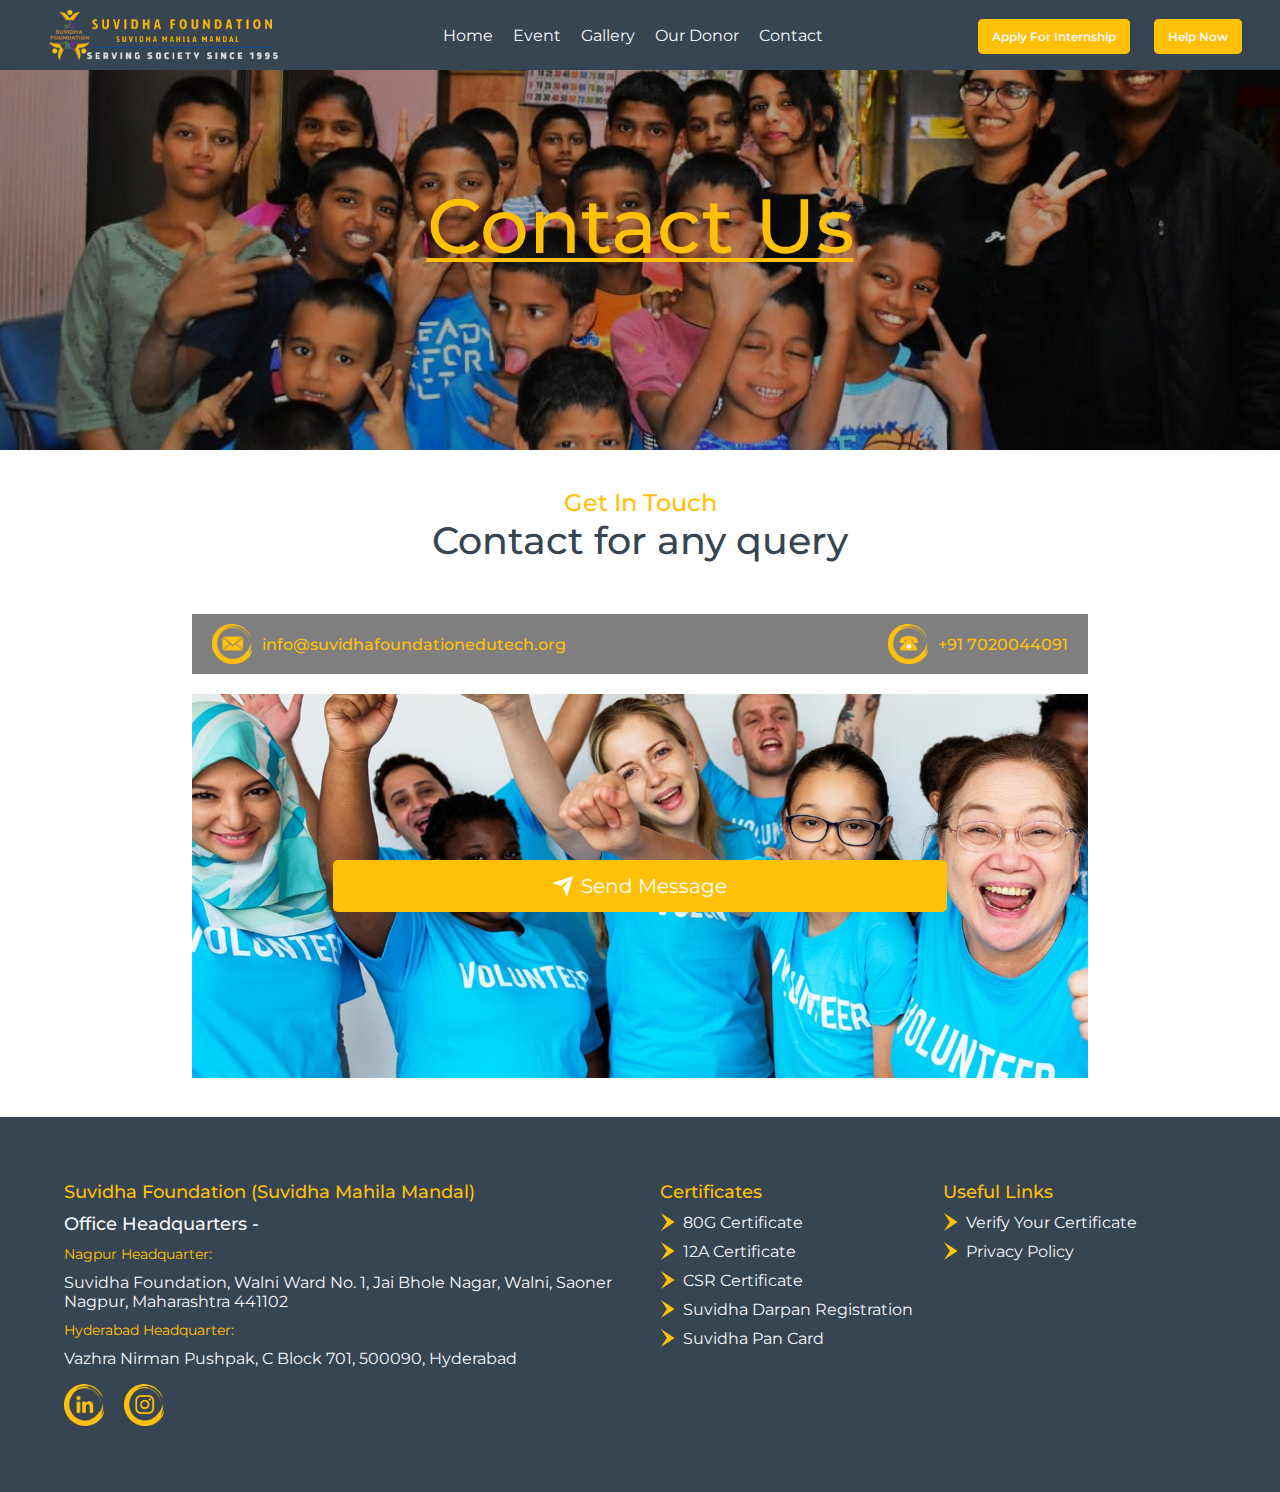
<file: contact.html>
<!DOCTYPE html>
<html lang="en">
  <head>
    <meta charset="UTF-8" />
    <meta name="viewport" content="width=device-width, initial-scale=1.0" />
    <title>Suvidha Foundation/Contact</title>
    <link href="images/favicon.png" rel="icon">
    <link rel="stylesheet" href="styles.css" />
    <link rel="stylesheet" href="gallery.css" />
  </head>
  <body>
    <div id="header"></div>
    <section class="donateheader">
      <h1>Contact Us</h1>
    </section>
    <section class="events">
        <h3 class="heading">Get In Touch</h3>
        <h1>Contact for any query</h1>
        <div class="EmailAndNo">
            <span><img src="icons/email.png" alt="">info@suvidhafoundationedutech.org</span>
            <span><img src="icons/call.png" alt="">+91 7020044091</span>
        </div>
      <div class="sendMessage">
        
        <a class="buttonWrapper" href="https://forms.gle/FMPZeH8KNodFFj2GA">
<button>
  <div class="svg-wrapper-1">
    <div class="svg-wrapper">
      <svg
        xmlns="http://www.w3.org/2000/svg"
        viewBox="0 0 24 24"
        width="24"
        height="24"
      >
        <path fill="none" d="M0 0h24v24H0z"></path>
        <path
          fill="currentColor"
          d="M1.946 9.315c-.522-.174-.527-.455.01-.634l19.087-6.362c.529-.176.832.12.684.638l-5.454 19.086c-.15.529-.455.547-.679.045L12 14l6-8-8 6-8.054-2.685z"
        ></path>
      </svg>
    </div>
  </div>
  <span>Send Message</span>
</button>
</a>
      </div>
    </section>
    <div id="footer"></div>
    <script src="script.js"></script>
  </body>
</html>
</file>
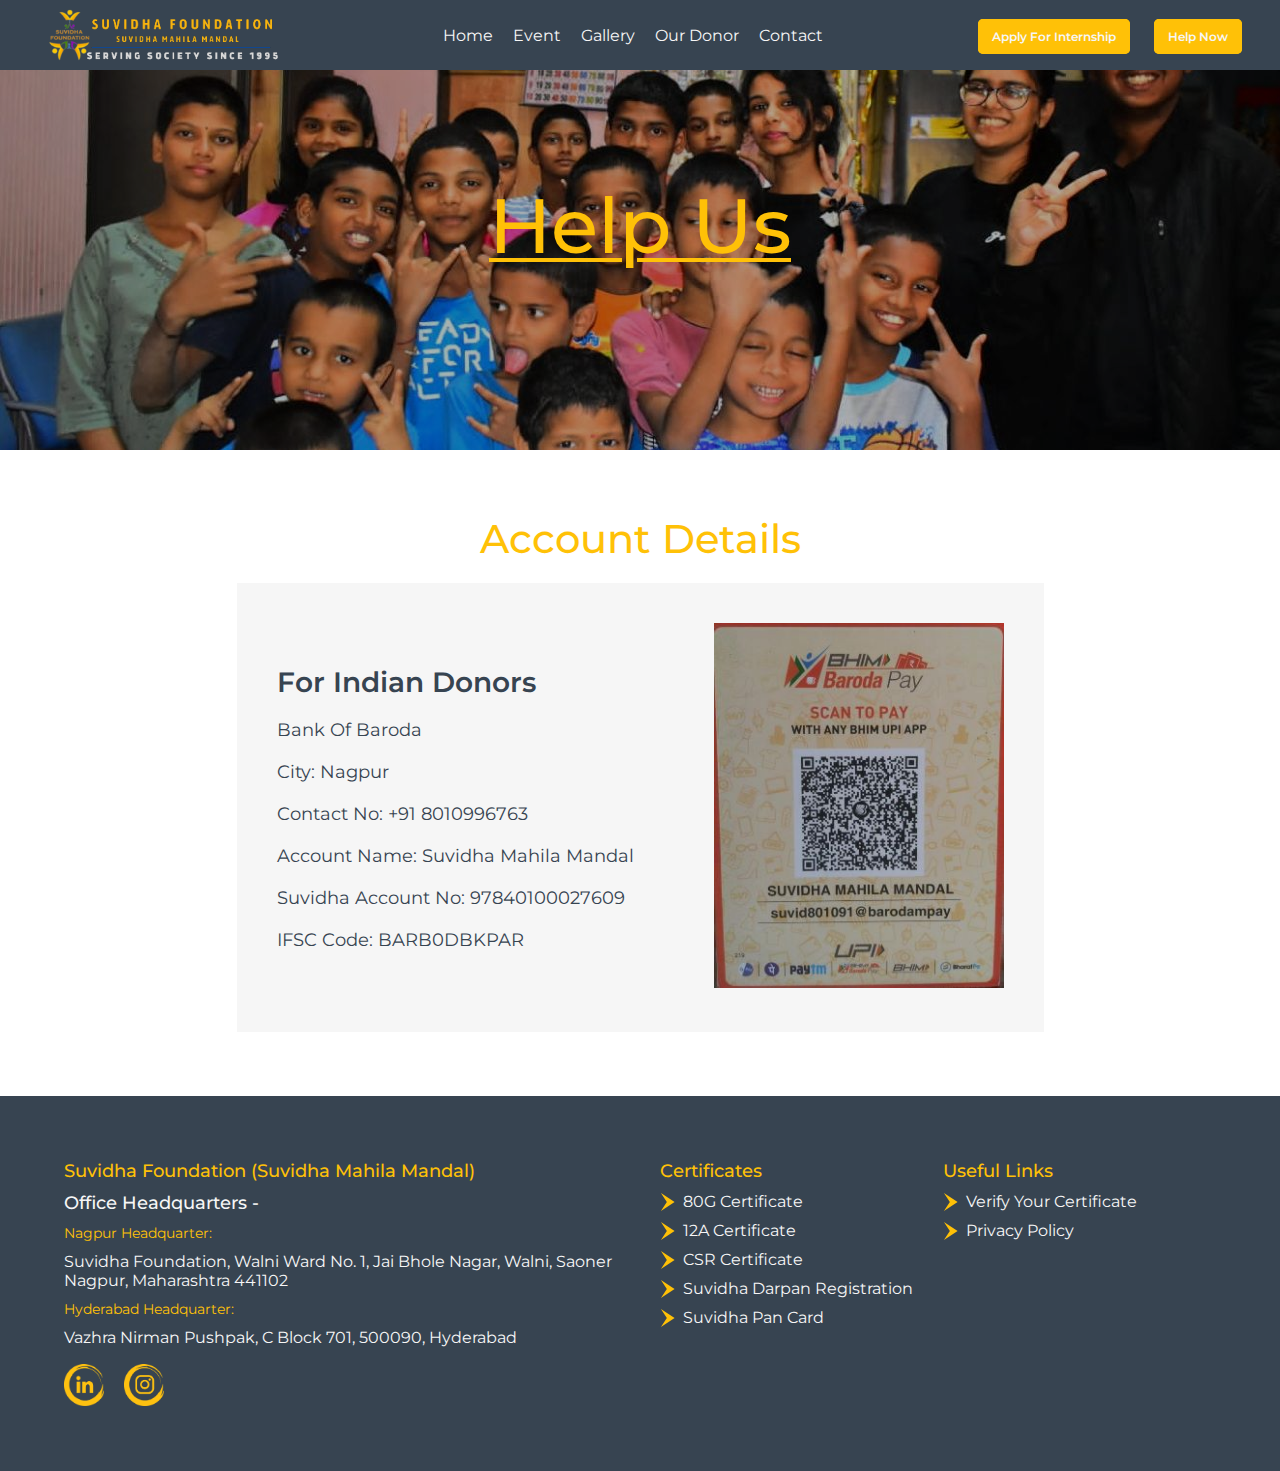
<file: donate.html>
<!DOCTYPE html>
<html lang="en">
  <head>
    <meta charset="UTF-8" />
    <meta name="viewport" content="width=device-width, initial-scale=1.0" />
    <title>Suvidha Foundation/Help</title>
    <link href="images/favicon.png" rel="icon">
    <link rel="stylesheet" href="styles.css" />
    <link rel="stylesheet" href="gallery.css" />
  </head>
  <body>
    <div id="header"></div>
    <section class="donateheader">
      <h1>Help Us</h1>
    </section>
    <section class="paymentMethod">
      <h1>Account Details</h1>
      <div class="paymentWrapper">
        <div class="paymentDetails">
          <h2>For Indian Donors</h2>
          <p>Bank Of Baroda</p>
          <p>City: Nagpur</p>
          <p>Contact No: +91 8010996763</p>
          <p>Account Name: Suvidha Mahila Mandal</p>
          <p>Suvidha Account No: 97840100027609</p>
          <p>IFSC Code: BARB0DBKPAR</p>
        </div>
        <div class="QRcode">
          <div class="qrcodeWrapper">
            <img src="images/QR-Codes.jpg" alt="" />
          </div>
        </div>
      </div>
    </section>
    <div id="footer"></div>
    <script src="script.js"></script>
  </body>
</html>
</file>
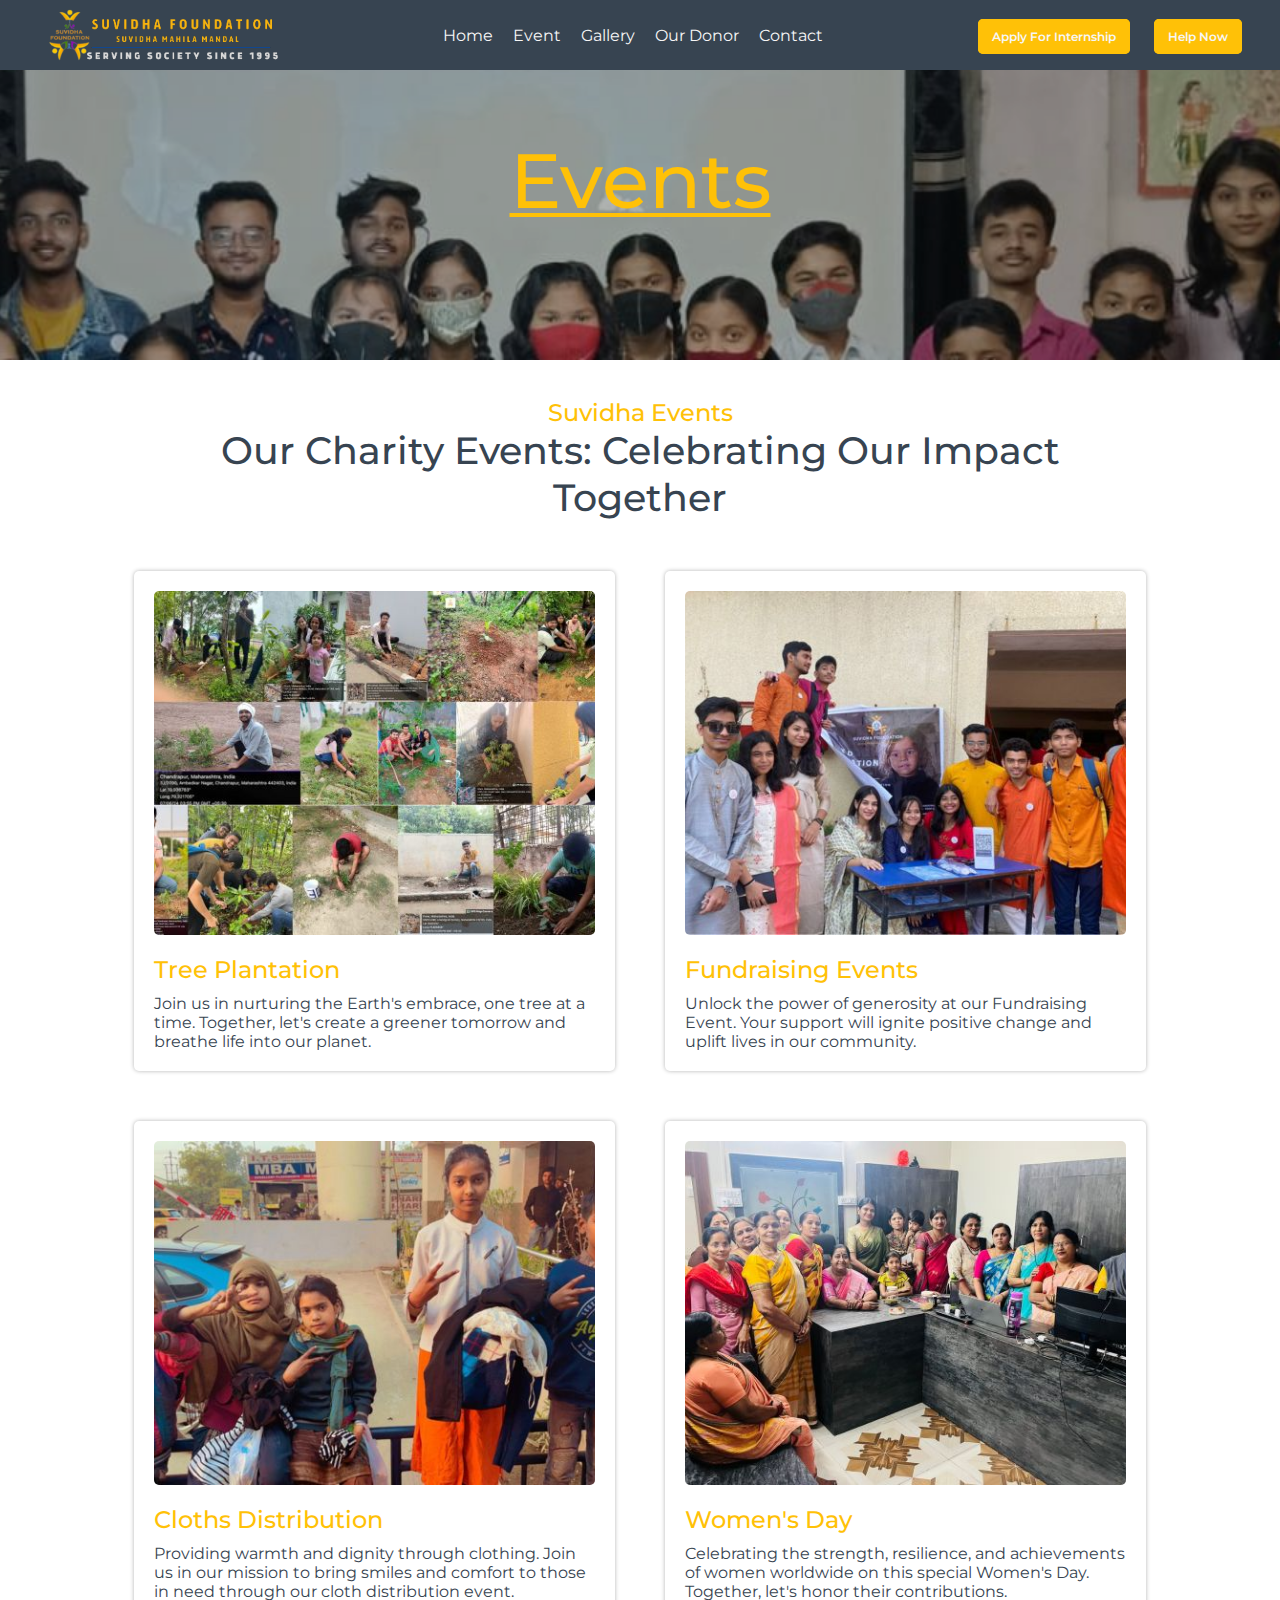
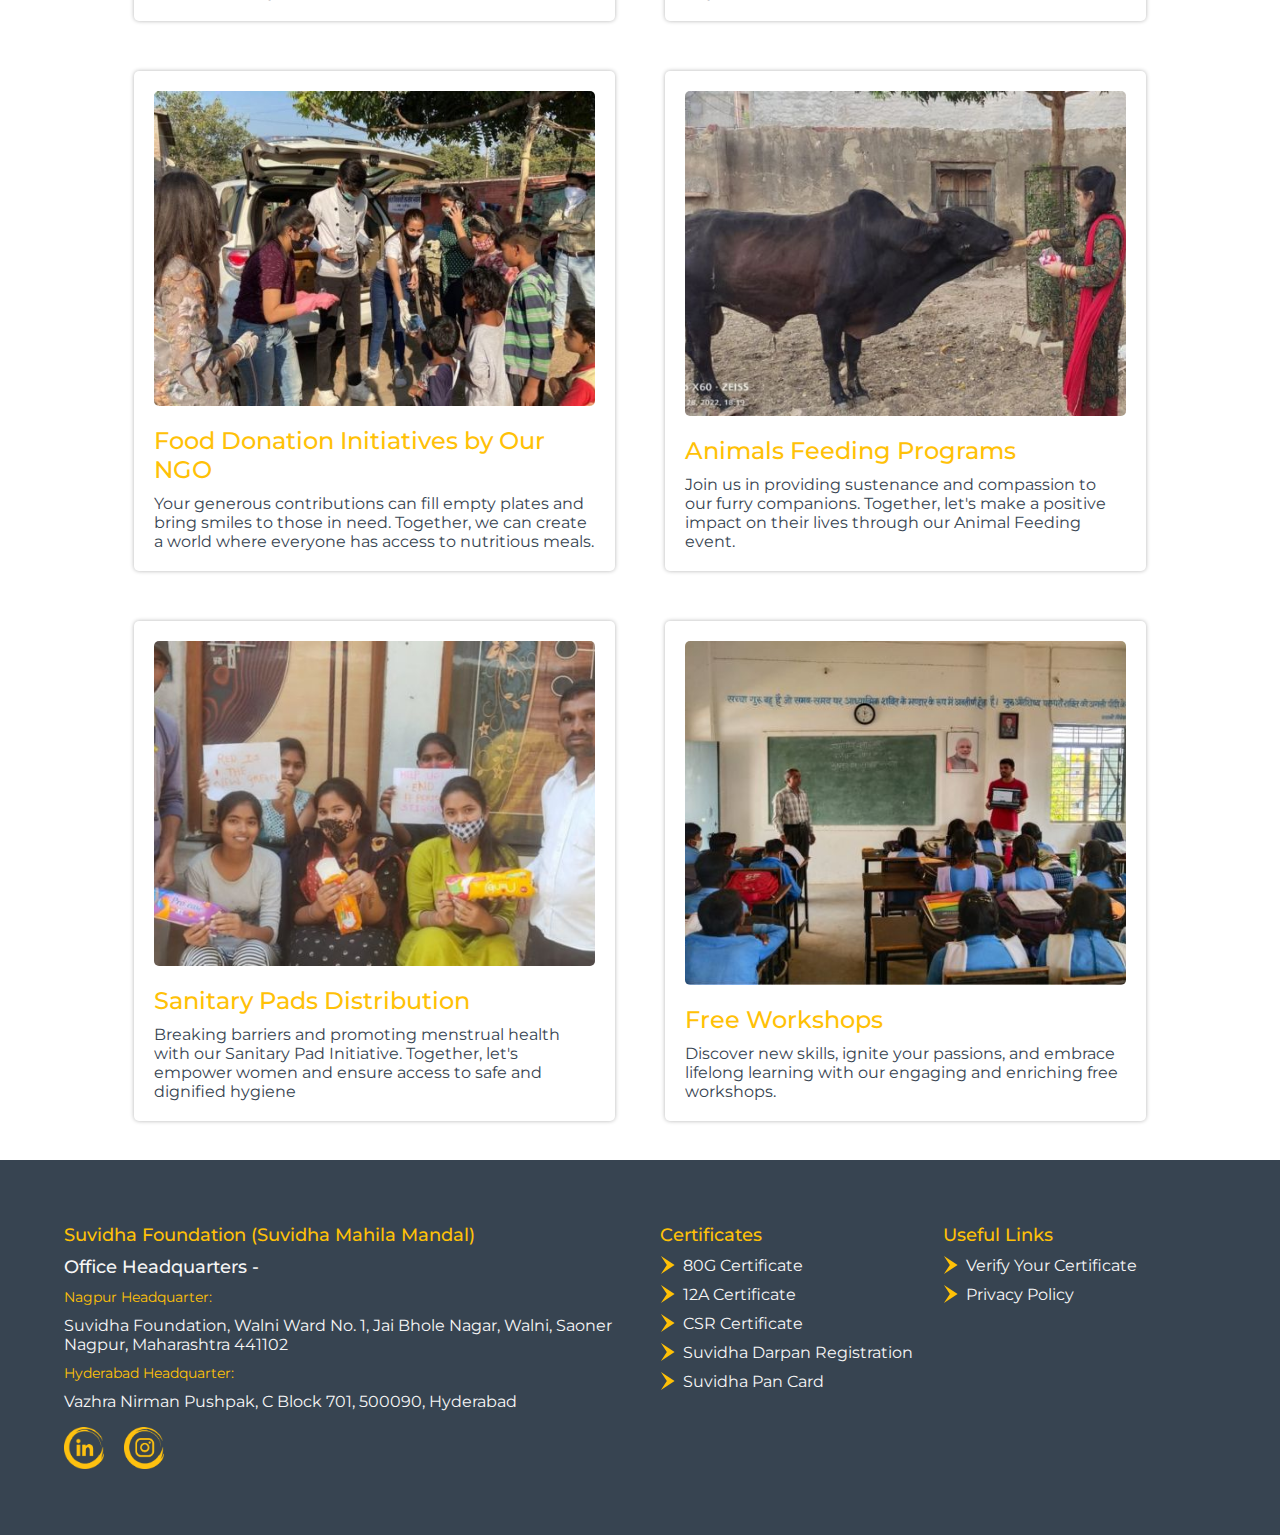
<file: events.html>
<!DOCTYPE html>
<html lang="en">
  <head>
    <meta charset="UTF-8" />
    <meta name="viewport" content="width=device-width, initial-scale=1.0" />
    <title>Suvidha Foundation/Events</title>
    <link href="images/favicon.png" rel="icon">
    <link rel="stylesheet" href="styles.css" />
  </head>
  <body>
    <div id="header"></div>
    <section class="eventheader">
      <h1>Events</h1>
    </section>
    <section class="events">
      <h3 class="heading">Suvidha Events</h3>
      <h1>Our Charity Events: Celebrating Our Impact Together</h1>
      <div class="eventCardWrapper">
        <div class="eventCard">
          <div class="eventimgContainer">
            <img src="images/Tree-Plantation.jpg" alt="Tree-Plantation" />
          </div>
          <h2 class="eventCardHeading">Tree Plantation</h2>
          <p>
            Join us in nurturing the Earth's embrace, one tree at a time.
            Together, let's create a greener tomorrow and breathe life into our
            planet.
          </p>
        </div>

        <div class="eventCard">
          <div class="eventimgContainer">
            <img src="images/Fundraising.jpg" alt="Fundraising" />
          </div>
          <h2 class="eventCardHeading">Fundraising Events</h2>
          <p>
            Unlock the power of generosity at our Fundraising Event. Your
            support will ignite positive change and uplift lives in our
            community.
          </p>
        </div>

        <div class="eventCard">
          <div class="eventimgContainer">
            <img
              src="images/Cloths-Distribution.jpg"
              alt="Cloths-Distribution"
            />
          </div>
          <h2 class="eventCardHeading">Cloths Distribution</h2>
          <p>
            Providing warmth and dignity through clothing. Join us in our
            mission to bring smiles and comfort to those in need through our
            cloth distribution event.
          </p>
        </div>

        <div class="eventCard">
          <div class="eventimgContainer">
            <img src="images/Women's-Day.jpg" alt="Tree-Plantation" />
          </div>
          <h2 class="eventCardHeading">Women's Day</h2>
          <p>
            Celebrating the strength, resilience, and achievements of women
            worldwide on this special Women's Day. Together, let's honor their
            contributions.
          </p>
        </div>

        <div class="eventCard">
          <div class="eventimgContainer">
            <img src="images/Food-Donation.jpg" alt="Tree-Plantation" />
          </div>
          <h2 class="eventCardHeading">Food Donation Initiatives by Our NGO</h2>
          <p>
            Your generous contributions can fill empty plates and bring smiles
            to those in need. Together, we can create a world where everyone has
            access to nutritious meals.
          </p>
        </div>

        <div class="eventCard">
          <div class="eventimgContainer">
            <img src="images/Animal-Feeding.jpg" alt="Tree-Plantation" />
          </div>
          <h2 class="eventCardHeading">
            Animals Feeding Programs
          </h2>
          <p>
            Join us in providing sustenance and compassion to our furry
            companions. Together, let's make a positive impact on their lives
            through our Animal Feeding event.
          </p>
        </div>

        <div class="eventCard">
          <div class="eventimgContainer">
            <img src="images/Sanitary-Pads.jpg" alt="Tree-Plantation" />
          </div>
          <h2 class="eventCardHeading">Sanitary Pads Distribution</h2>
          <p>
            Breaking barriers and promoting menstrual health with our Sanitary
            Pad Initiative. Together, let's empower women and ensure access to
            safe and dignified hygiene
          </p>
        </div>

        <div class="eventCard">
          <div class="eventimgContainer">
            <img src="images/Free-Workshop.jpg" alt="Tree-Plantation" />
          </div>
          <h2 class="eventCardHeading">Free Workshops</h2>
          <p>
            Discover new skills, ignite your passions, and embrace lifelong
            learning with our engaging and enriching free workshops.
          </p>
        </div>
      </div>
    </section>
    <div id="footer"></div>
    <script src="script.js"></script>
  </body>
</html>
</file>
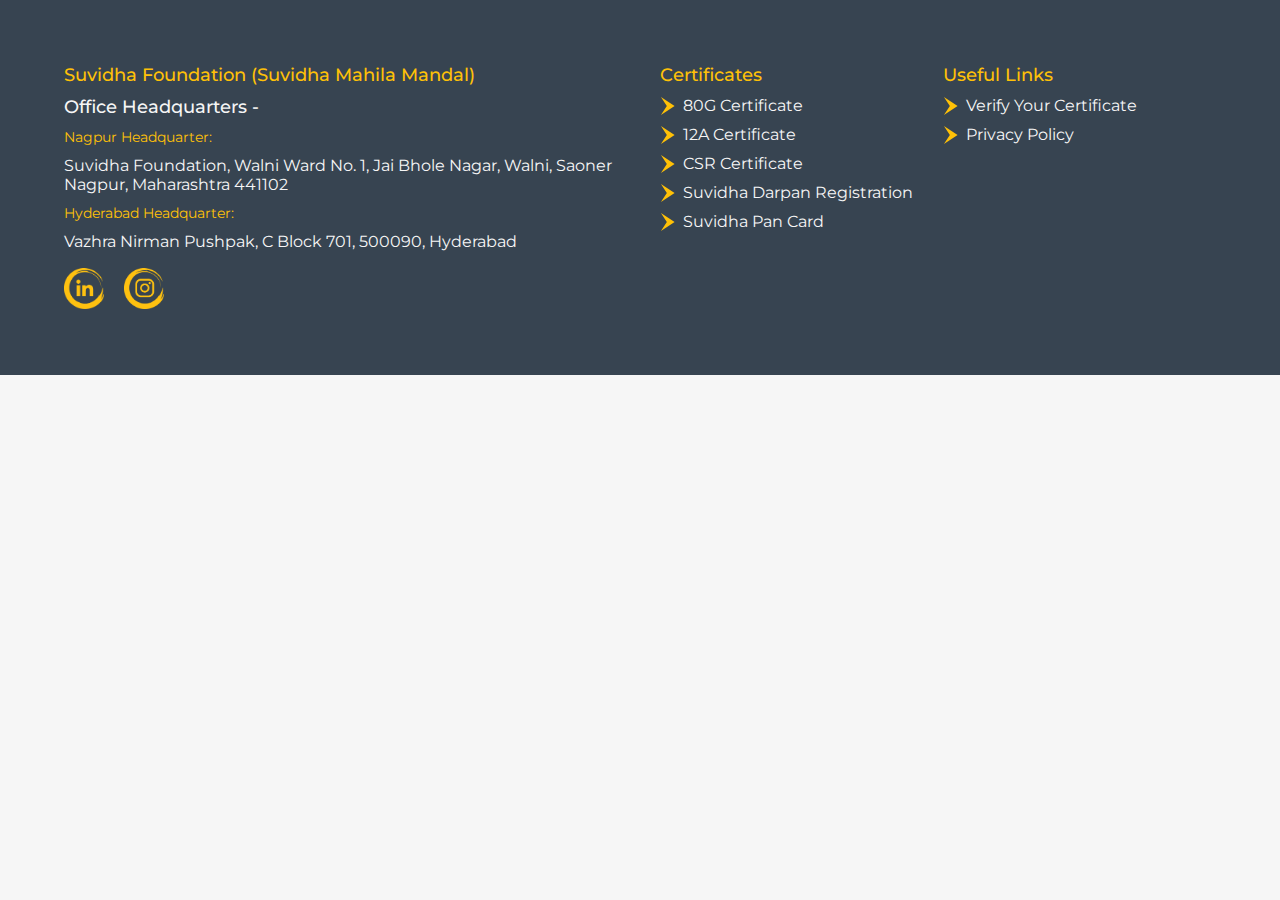
<file: footer.html>
<!DOCTYPE html>
<html lang="en">
  <head>
    <meta charset="UTF-8" />
    <meta name="viewport" content="width=device-width, initial-scale=1.0" />
    <title>Suvidha Foundation/Footer</title>
    <link href="images/favicon.png" rel="icon">
    <link rel="stylesheet" href="footer.css" />
    <link rel="stylesheet" href="styles.css">
  </head>
  <body>
    <section class="footer">
      <div class="adddress">
        <span>Suvidha Foundation (Suvidha Mahila Mandal)</span>
        <h2>Office Headquarters -</h2>
        <h3 class="footerHeading">Nagpur Headquarter:</h3>
        <h3 class="addressContent">
          Suvidha Foundation, Walni Ward No. 1, Jai Bhole Nagar, Walni, Saoner
          Nagpur, Maharashtra 441102
        </h3>
        <h3 class="footerHeading">Hyderabad Headquarter:</h3>
        <h3 class="addressContent">
          Vazhra Nirman Pushpak, C Block 701, 500090, Hyderabad
        </h3>
        <div class="socialContainer">
          <span class="social"
            ><a
              href="https://www.linkedin.com/company/suvidha-foundation/mycompany/"
              target="_blank"
              ><img src="icons/linkedin.png" alt="" /></a
          ></span>
          <span class="social"
            ><a
              href="https://instagram.com/suvidha_mahila_mandal?igshid=YmMyMTA2M2Y="
              target="_blank"
              ><img src="icons/insta.png" alt="" /></a
          ></span>
        </div>
      </div>
      <div class="usefullLinks">
        <span>Certificates</span>
        <span>Useful Links</span>
        <a
          href="https://suvidhafoundationedutech.org/Themes/doc/80G_APROVAL.pdf"
          target="_blank"
          ><img class="arrowIcon" src="icons/arrow.svg" alt="" />80G
          Certificate</a
        >
        <a
          href="https://suvidhafoundationedutech.org/verify.php"
          target="_blank"
          ><img class="arrowIcon" src="icons/arrow.svg" alt="" />Verify Your
          Certificate</a
        >
        <a
          href="https://suvidhafoundationedutech.org/Themes/doc/12A_APPROVAL.pdf"
          target="_blank"
          ><img class="arrowIcon" src="icons/arrow.svg" alt="" />12A
          Certificate</a
        >
        <a href="privacyPolicy.html"
          ><img class="arrowIcon" src="icons/arrow.svg" alt="" />Privacy
          Policy</a
        >
        <a
          href="https://suvidhafoundationedutech.org/Themes/doc/CSR.PDF"
          target="_blank"
          ><img class="arrowIcon" src="icons/arrow.svg" alt="" />CSR
          Certificate</a
        >
        <a href=""></a>
        <a
          href="https://suvidhafoundationedutech.org/Themes/doc/suvidha_darpan_portal_registration.pdf"
          target="_blank"
          ><img class="arrowIcon" src="icons/arrow.svg" alt="" />Suvidha Darpan
          Registration</a
        >
        <a href=""></a>
        <a
          href="https://suvidhafoundationedutech.org/Themes/doc/suvidha_pan_card.pdf"
          target="_blank"
          ><img class="arrowIcon" src="icons/arrow.svg" alt="" />Suvidha Pan
          Card</a
        >
      </div>
    </section>
  </body>
</html>
</file>
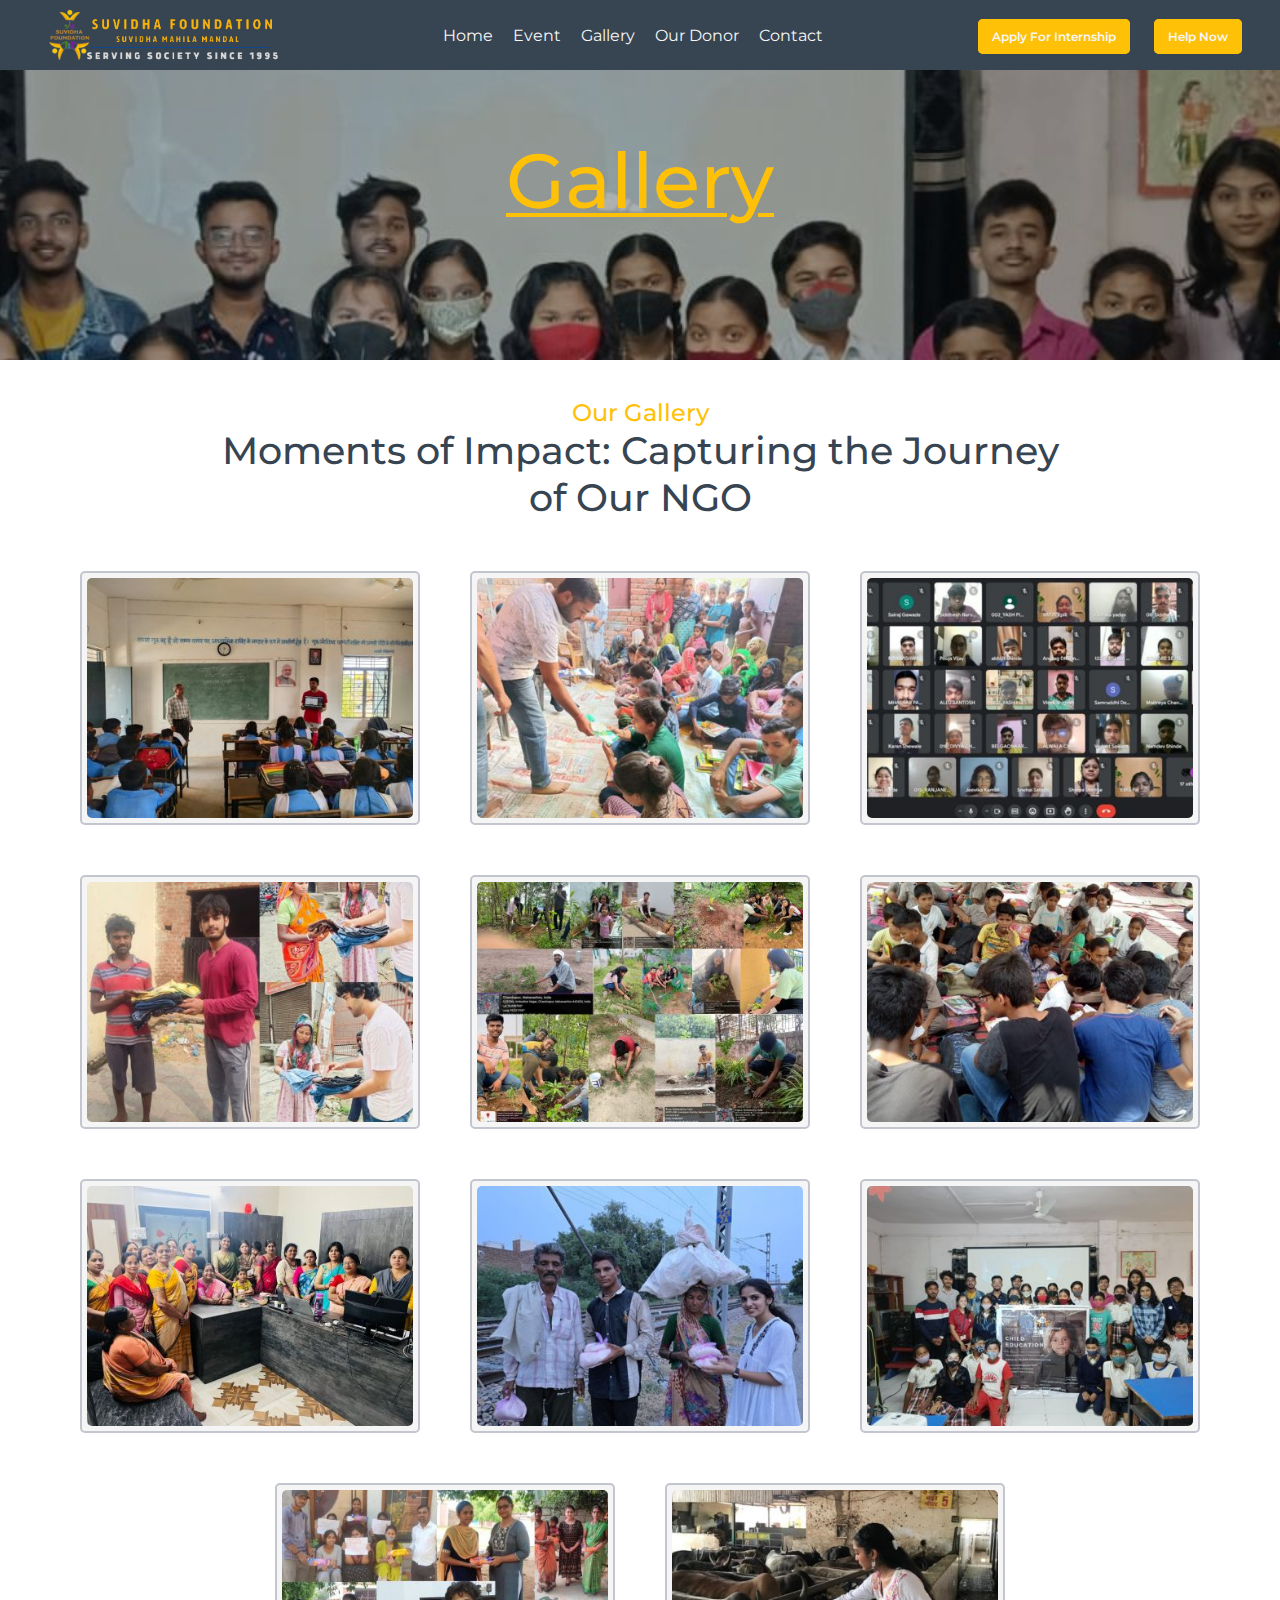
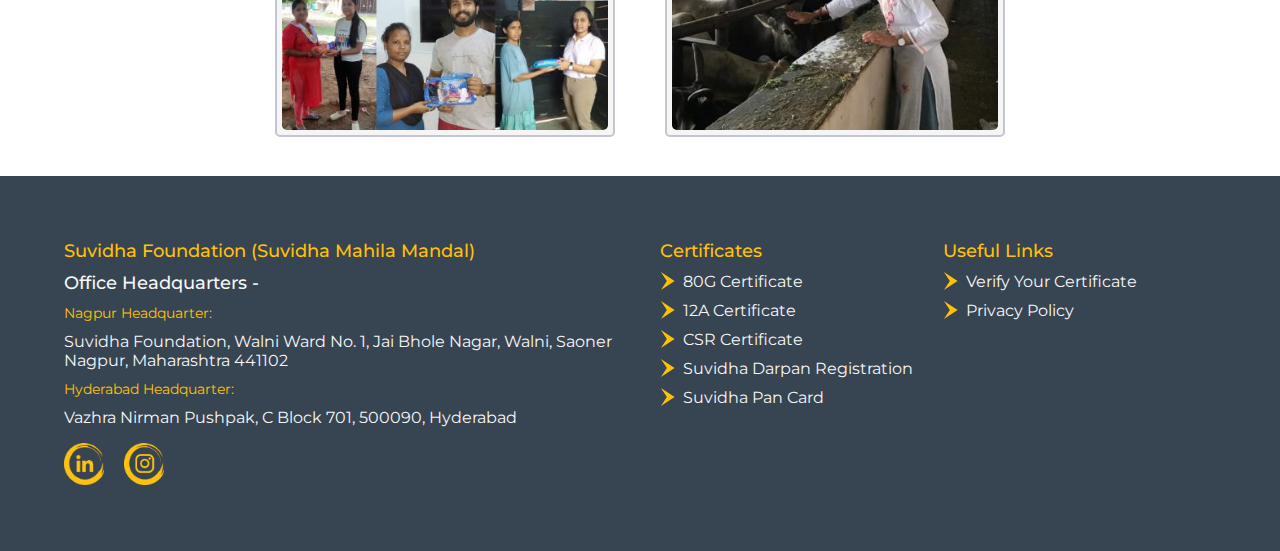
<file: gallery.html>
<!DOCTYPE html>
<html lang="en">
  <head>
    <meta charset="UTF-8" />
    <meta name="viewport" content="width=device-width, initial-scale=1.0" />
    <title>Suvidha Foundation/Gallery</title>
    <link href="images/favicon.png" rel="icon">
    <link rel="stylesheet" href="styles.css" />
    <link rel="stylesheet" href="gallery.css" />
  </head>
  <body>
    <div id="header"></div>
    <section class="eventheader">
      <h1>Gallery</h1>
    </section>
    <section class="events">
      <h3 class="heading">Our Gallery</h3>
      <h1>Moments of Impact: Capturing the Journey of Our NGO</h1>
      <div class="eventCardWrapper">
        <a
          href="https://drive.google.com/drive/u/1/folders/1FKG4shImI-9JRavKIP-0b-Tp9Hd205VI"
          class="Gallerycard"
          target="_blank"
        >
          <div class="card-details">
            <img src="images/Workshops.jpg" alt="" />
          </div>
          <h3 class="card-heading">Free Workshops</h3>
        </a>

        <a
          href="https://drive.google.com/drive/u/1/folders/1FKG4shImI-9JRavKIP-0b-Tp9Hd205VI"
          class="Gallerycard"
          target="_blank"
        >
          <div class="card-details">
            <img src="images/BooksDistribution.jpg" alt="" />
          </div>
          <h3 class="card-heading">Books Distribution</h3>
        </a>

        <a
          href="https://drive.google.com/drive/u/1/folders/1LF6c_FtHzv1ldXKXZ6oRueaD6OtIWsms"
          class="Gallerycard"
          target="_blank"
        >
          <div class="card-details">
            <img src="images/OnlineEvents.jpg" alt="" />
          </div>
          <h3 class="card-heading">Online Events</h3>
        </a>

        <a
          href="https://drive.google.com/drive/u/1/folders/1nOFKvOjhWsbfVVPGumOfpLrFe2364_zK"
          class="Gallerycard"
          target="_blank"
        >
          <div class="card-details">
            <img src="images/ClothesDistribution.jpg" alt="" />
          </div>
          <h3 class="card-heading">Clothes Distribution</h3>
        </a>

        <a
          href="https://drive.google.com/drive/u/1/folders/1V5Owzjc00GT_U2Mw_bdOMbiCYSxmScSw"
          class="Gallerycard"
          target="_blank"
        >
          <div class="card-details">
            <img src="images/TreePlantation.jpg" alt="" />
          </div>
          <h3 class="card-heading">Tree Plantation</h3>
        </a>

        <a
          href="https://drive.google.com/drive/u/1/folders/1ucG-Ltm_6fAwZ-1ta4-nHhRdKpu-3EAN"
          class="Gallerycard"
          target="_blank"
        >
          <div class="card-details">
            <img src="images/FreeEducation.jpg" alt="" />
          </div>
          <h3 class="card-heading">Free Education</h3>
        </a>

        <a
          href="https://drive.google.com/drive/u/1/folders/1_V-acFibBsweHcM-R-P__4EQWpauB6dK"
          class="Gallerycard"
          target="_blank"
        >
          <div class="card-details">
            <img src="images/Women'sDay.jpg" alt="" />
          </div>
          <h3 class="card-heading">Women's Day</h3>
        </a>

        <a
          href="https://drive.google.com/drive/u/1/folders/1AfCK5kJqf9_N_JGd8wqUhNesS8k1tVmw"
          class="Gallerycard"
          target="_blank"
        >
          <div class="card-details">
            <img src="images/FoodDistribution.jpg" alt="" />
          </div>
          <h3 class="card-heading">Food Distribution</h3>
        </a>

        <a
          href="https://drive.google.com/drive/u/1/folders/1LF6c_FtHzv1ldXKXZ6oRueaD6OtIWsms"
          class="Gallerycard"
          target="_blank"
        >
          <div class="card-details">
            <img src="images/SuvidhaEvents.jpg" alt="" />
          </div>
          <h3 class="card-heading">Suvidha Events</h3>
        </a>

        <a
          href="https://drive.google.com/drive/u/1/folders/1tMkME479AhVFQ5pUZag3-YPgNWhIn7Rl"
          class="Gallerycard"
          target="_blank"
        >
          <div class="card-details">
            <img src="images/WomenEmpowerment.jpg" alt="" />
          </div>
          <h3 class="card-heading">Empowering Women</h3>
        </a>

        <a
          href="https://drive.google.com/drive/u/1/folders/1xr7jhBYaap-tZ2puU5HiF6ccitJtBfaB"
          class="Gallerycard"
          target="_blank"
        >
          <div class="card-details">
            <img src="images/AnimalFeeding.jpg" alt="" />
          </div>
          <h3 class="card-heading">Animal Feeding</h3>
        </a>
      </div>
    </section>
    <div id="footer"></div>
    <script src="script.js"></script>
  </body>
</html>
</file>
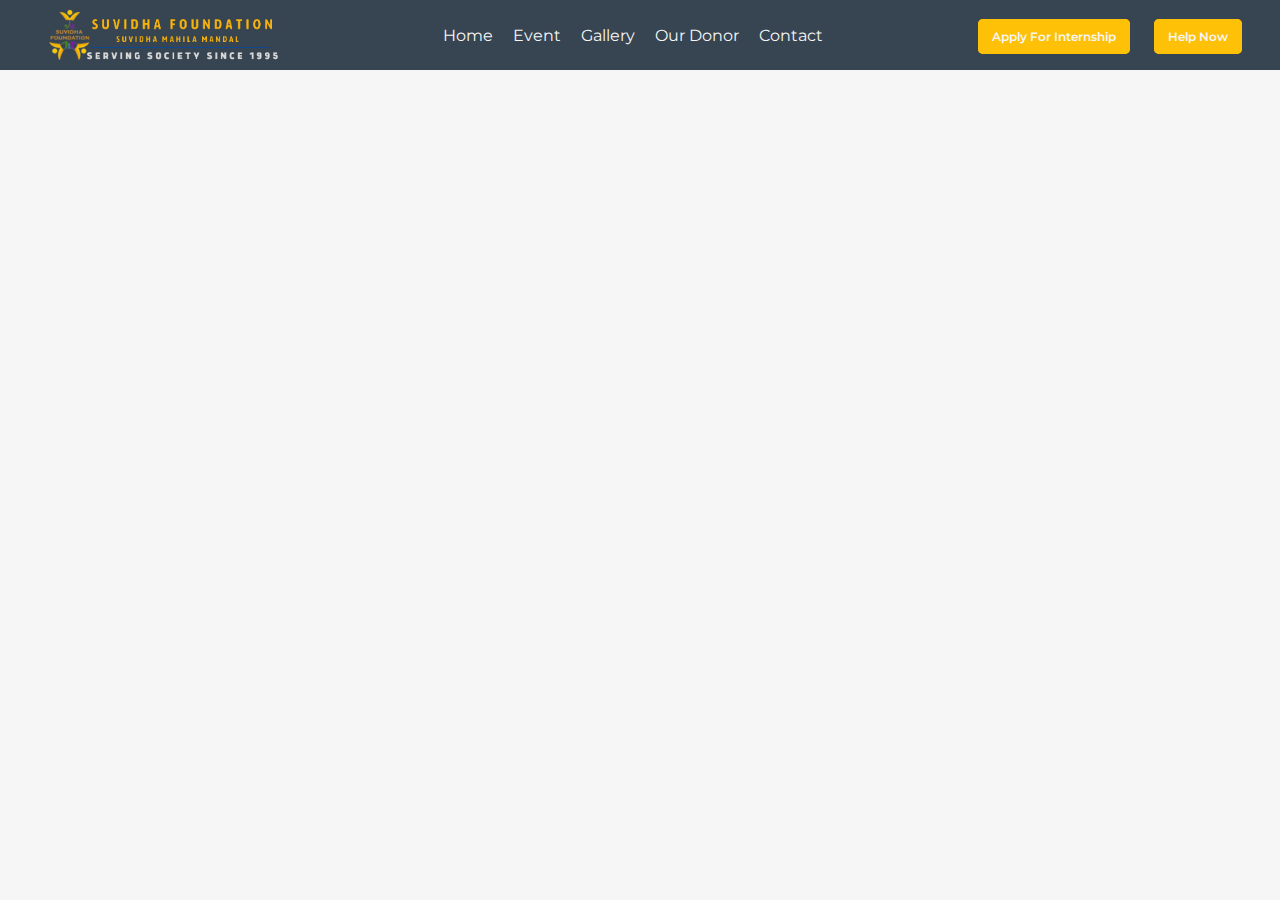
<file: header.html>
<!DOCTYPE html>
<html lang="en">
  <head>
    <meta charset="UTF-8" />
    <meta name="viewport" content="width=device-width, initial-scale=1.0" />
    <title>Suvidha Foundation/Header</title>
    <link href="images/favicon.png" rel="icon">
    <link rel="stylesheet" href="header.css" />
    <link rel="stylesheet" href="styles.css">
  </head>
  <body>
    <div class="EmailandNo"></div>
    <header>
      <div class="logo">
        <a href="/"><img src="images/SuvidhaLogo.png" alt="SuvidhaLogo" /></a>
      </div>
      <div class="headerOptions">
        <ul>
          <li><a href="/">Home</a></li>
          <li><a href="events.html">Event</a></li>
          <li><a href="gallery.html">Gallery</a></li>
          <li><a href="ourDonors.html">Our Donor</a></li>
          <li><a href="contact.html">Contact</a></li>
        </ul>
      </div>
      <div class="buttonSection">
        <a
          href="https://docs.google.com/forms/d/e/1FAIpQLSe4vDnye2muE9yynJek6Swvamie2Idbu-LWAhQa0oMus5KJDg/viewform"
          class="btn apply"
          target="_blank"
          >Apply For Internship</a
        >
        <a href="donate.html" class="btn helpNow">Help Now</a>
      </div>

      <div class="dropdown">
        <button class="dropdown-btn" onclick="toggleDropdown()"><img src="icons/bar.png" alt=""></button>
        <div id="dropdownContent" class="dropdown-content">
          <a href="donate.html" class="btn helpNow" id="helpDrop">Help Now</a>
          <a
          href="https://docs.google.com/forms/d/e/1FAIpQLSe4vDnye2muE9yynJek6Swvamie2Idbu-LWAhQa0oMus5KJDg/viewform"
          class="btn" id="applyDrop" target="_blank"
          >Apply For Internship</a
        >
          <a href="/">Home</a>
          <a href="events.html">Event</a>
          <a href="gallery.html">Gallery</a>
          <a href="ourDonors.html">Our Donor</a>
          <a href="contact.html">Contact</a>
        </div>
      </div>

    </header>
  </body>
</html>
</file>
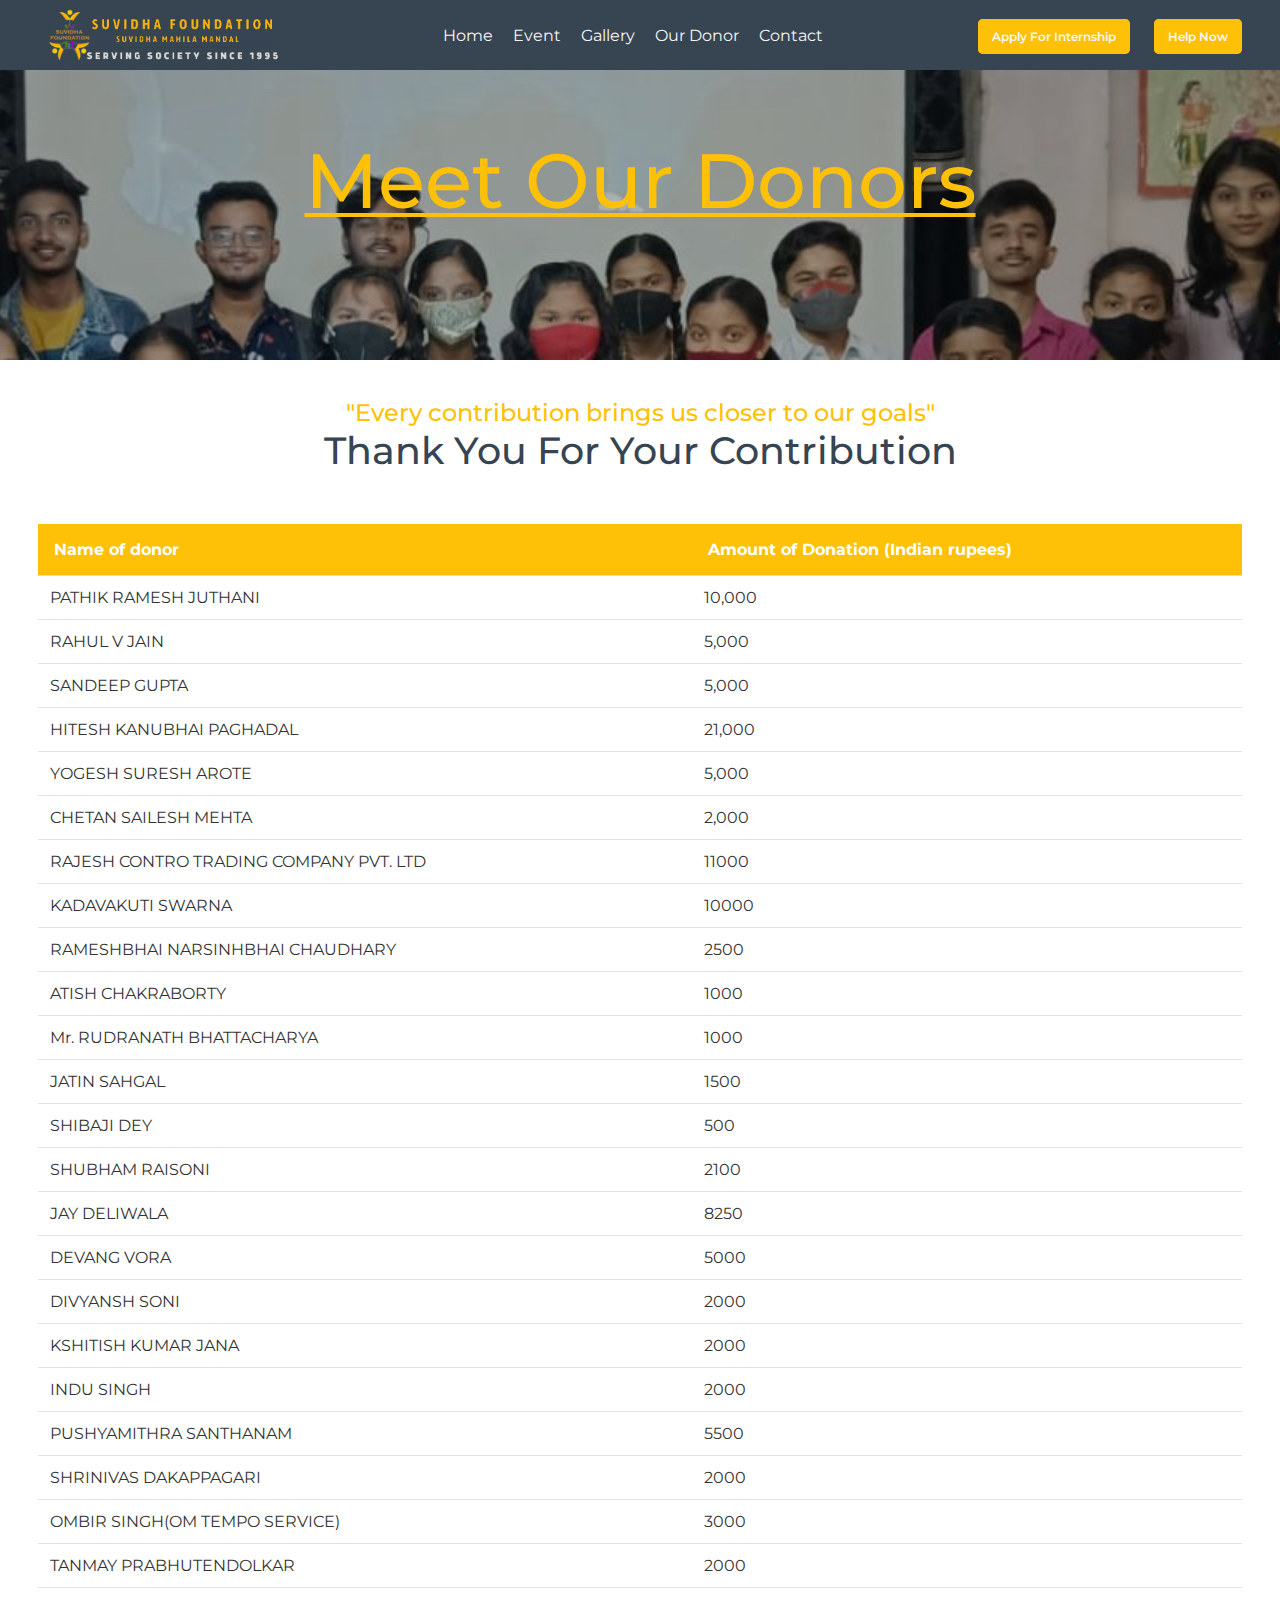
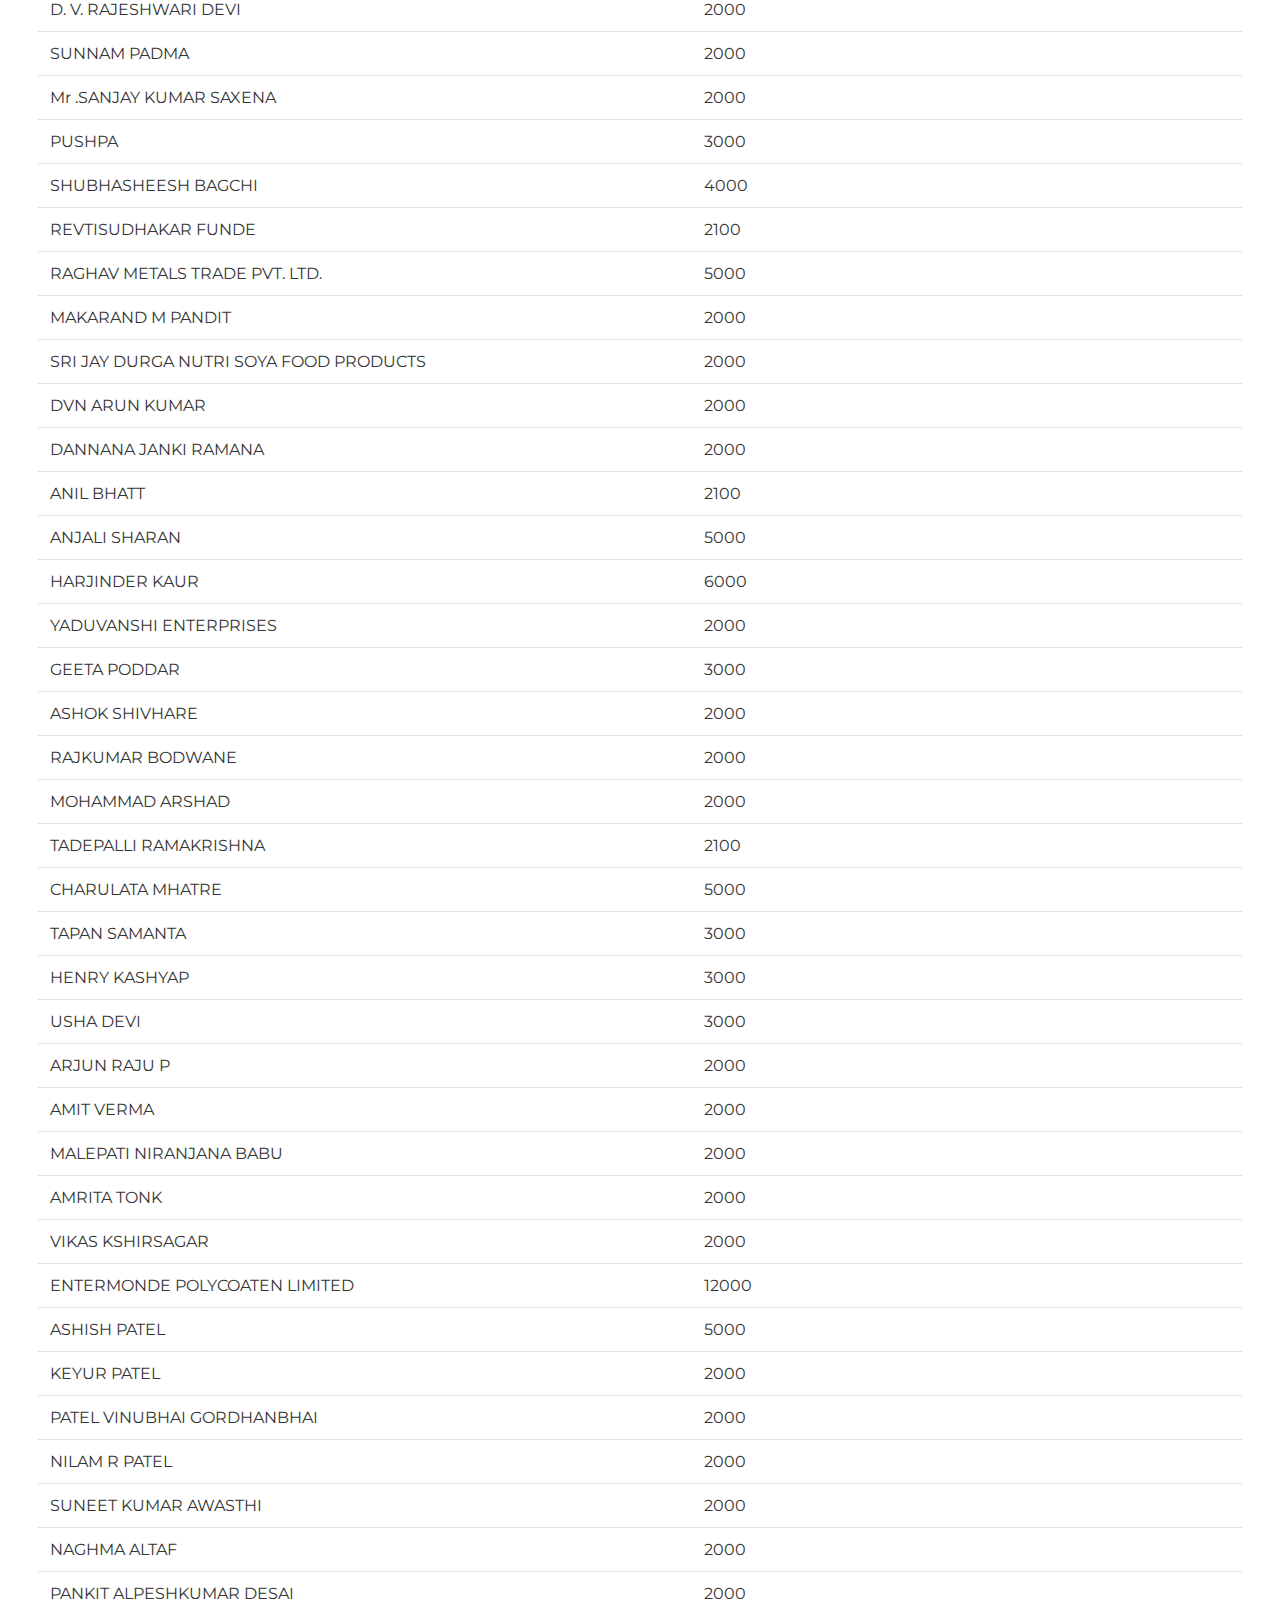
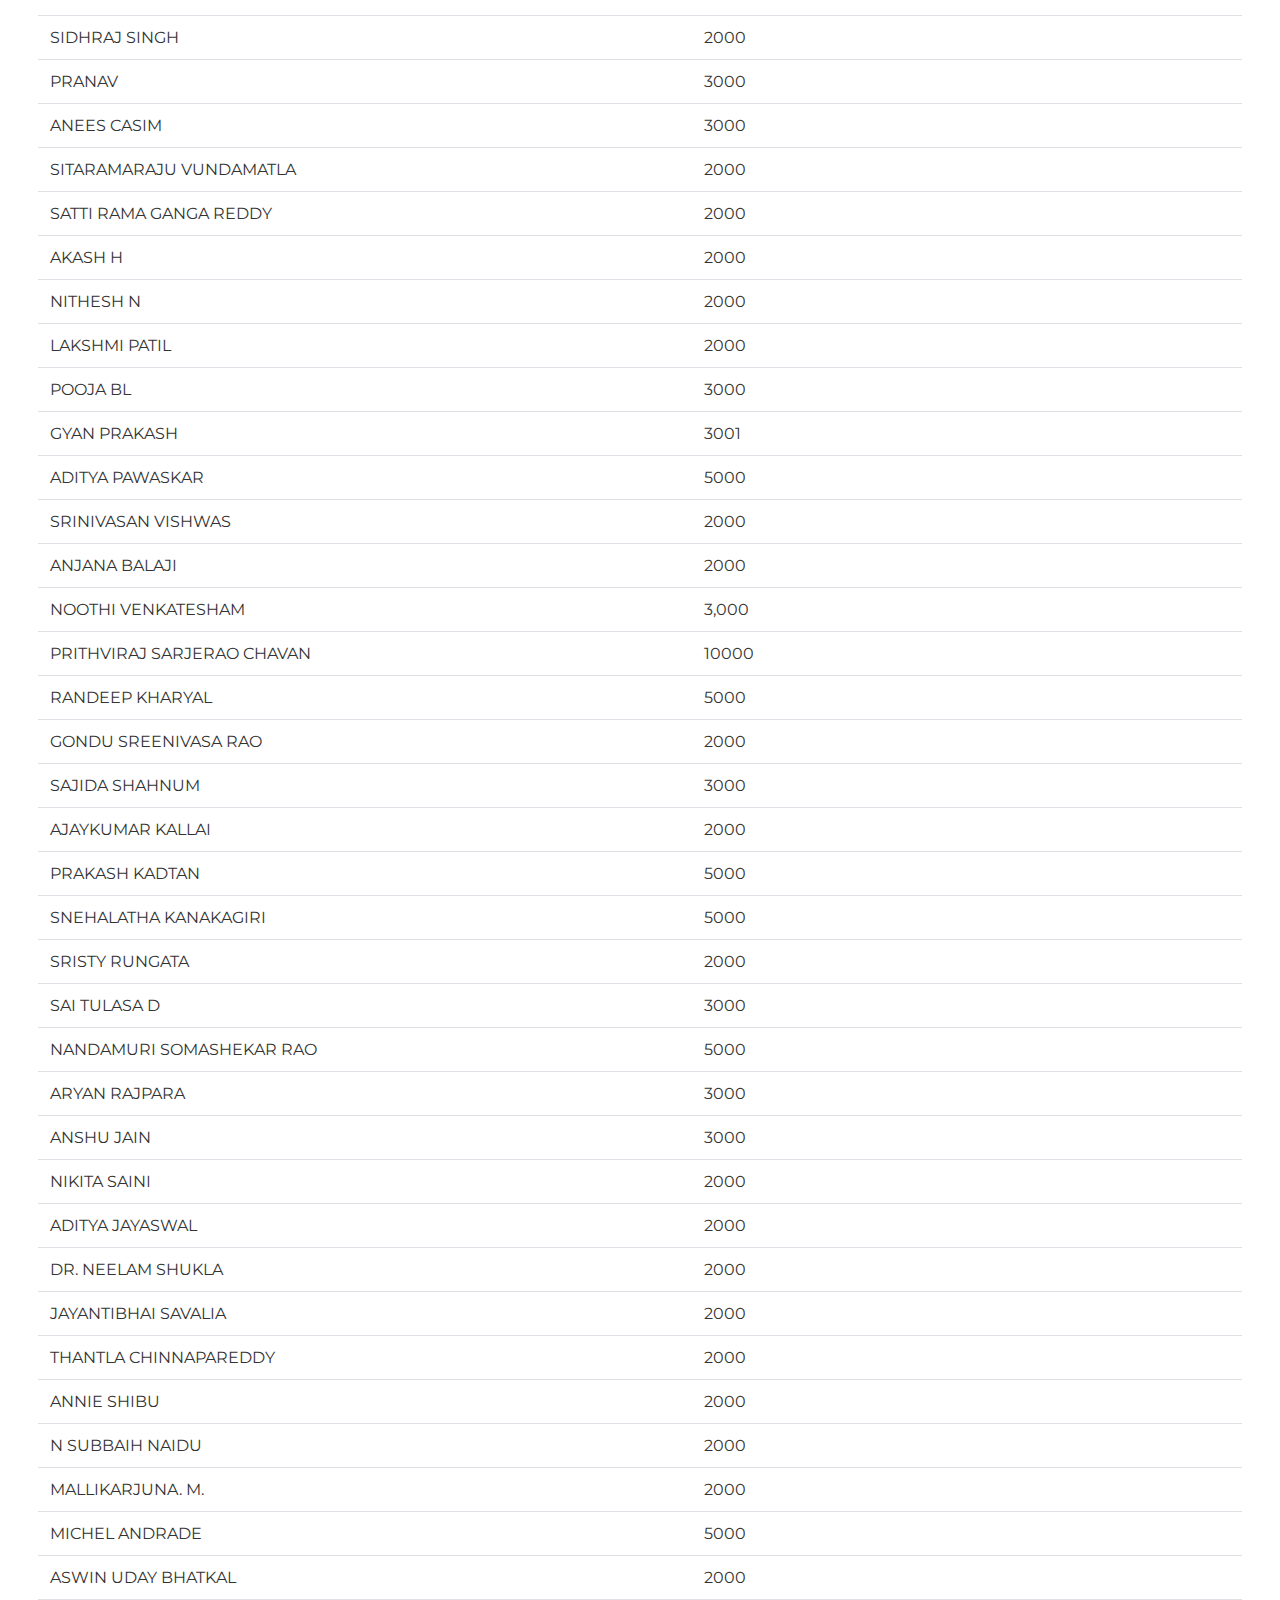
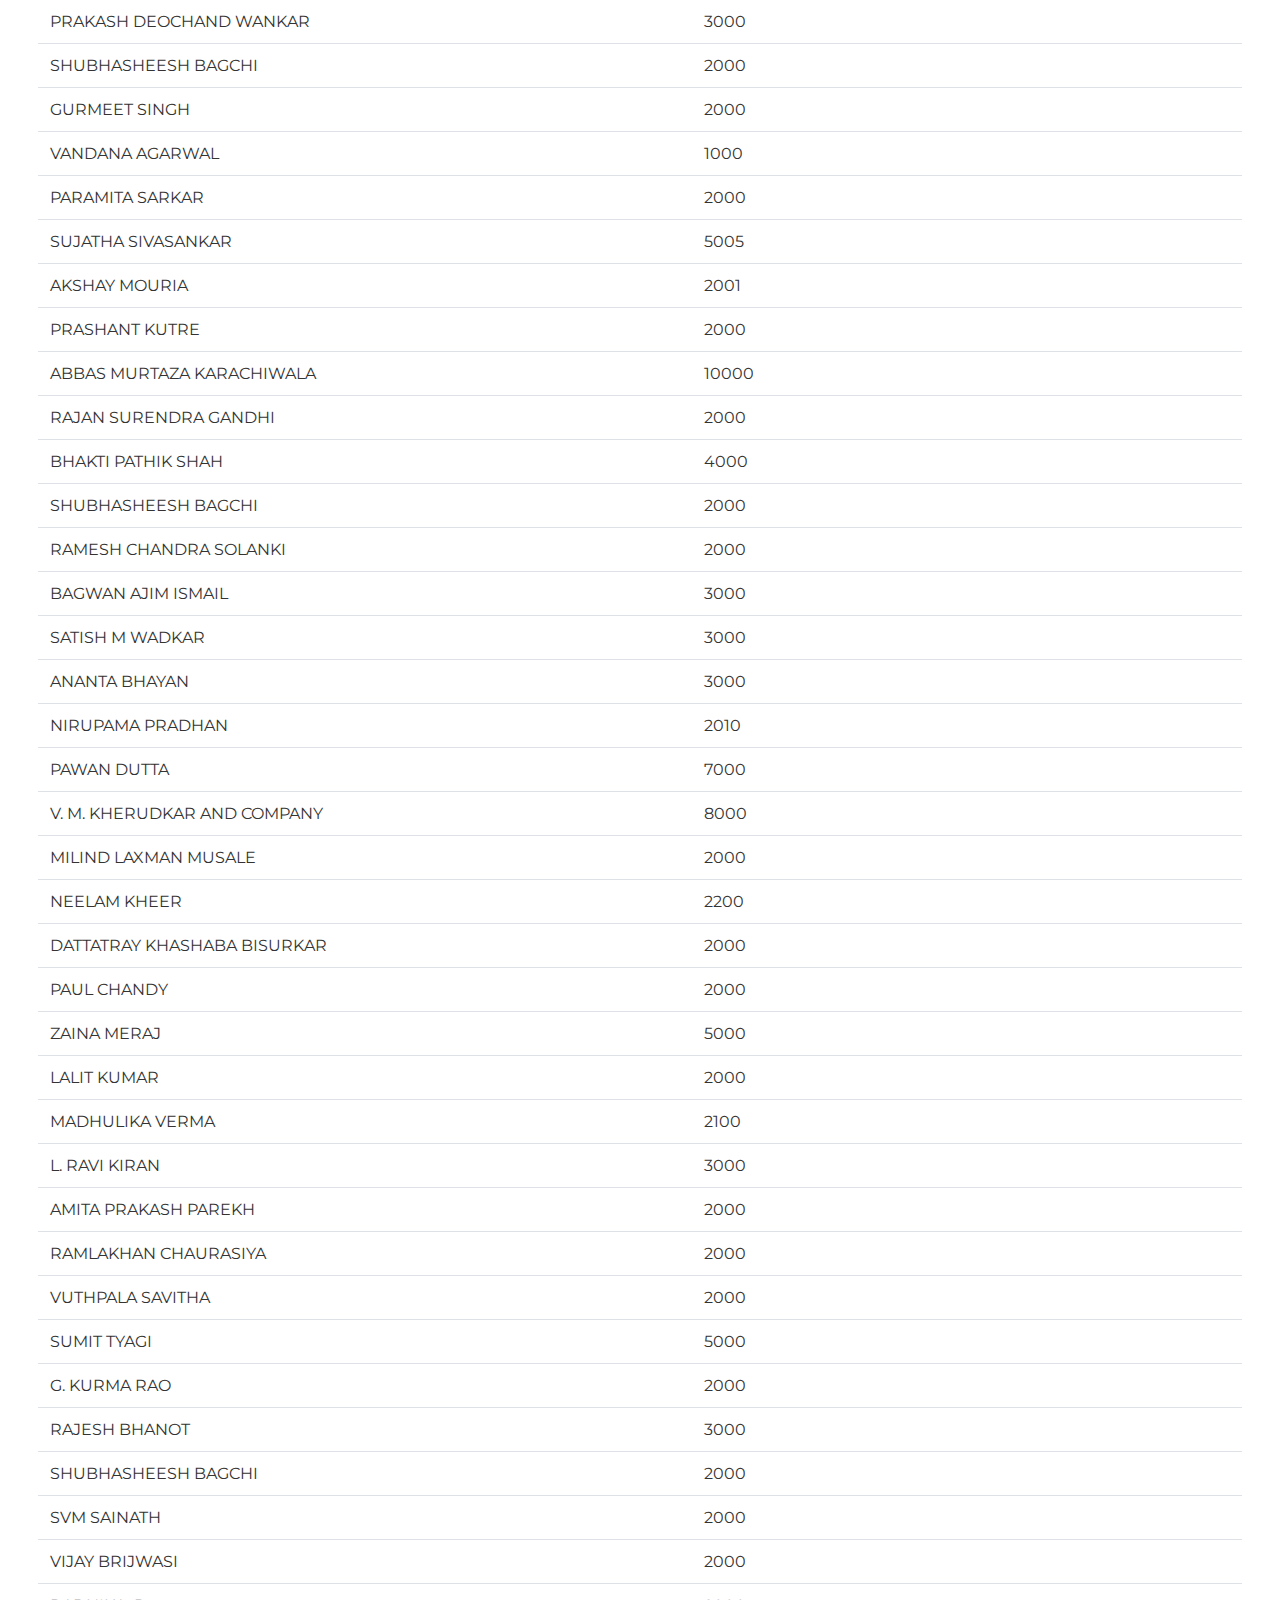
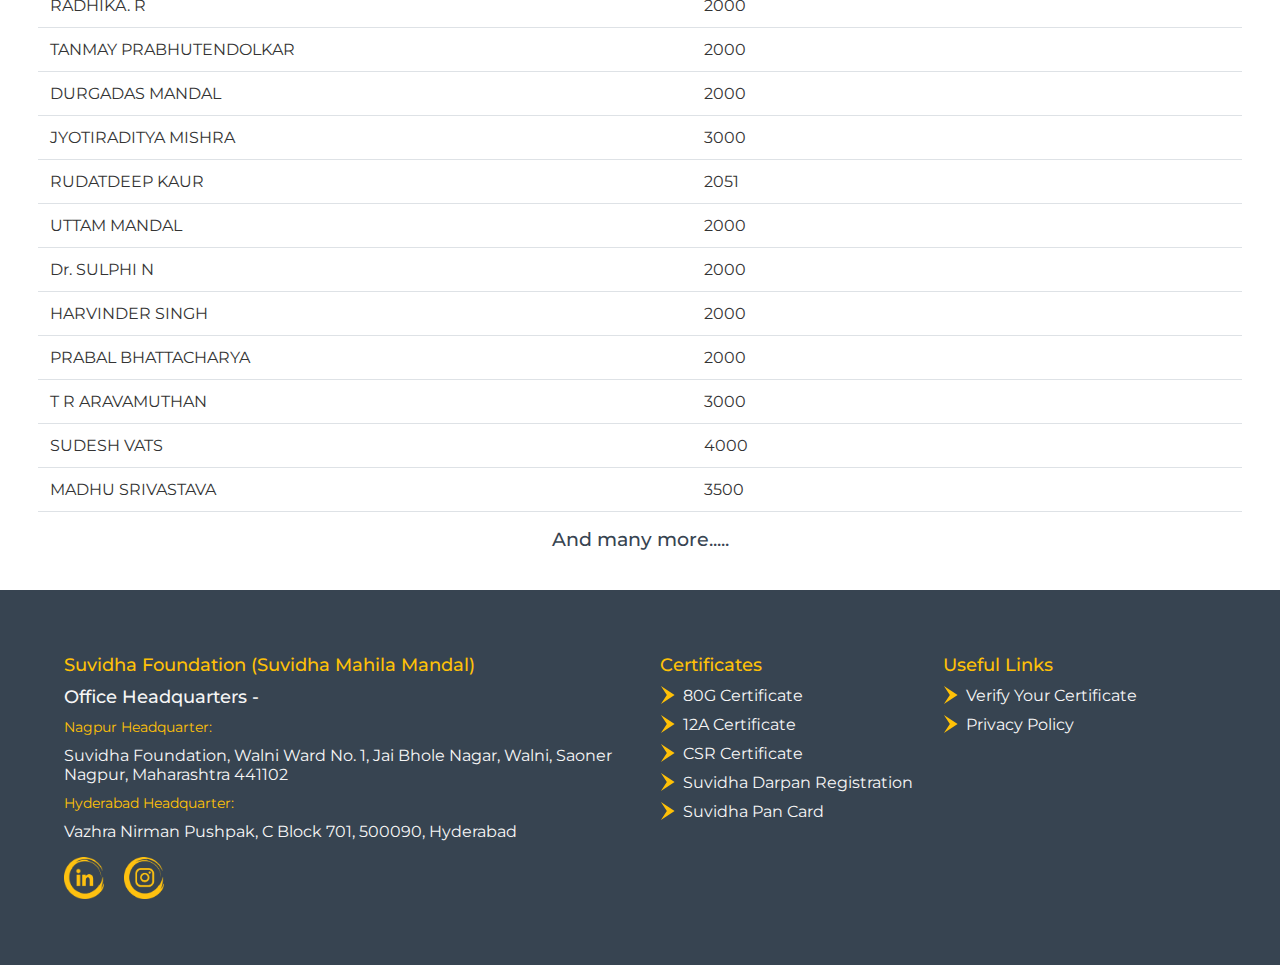
<file: ourDonors.html>
<!DOCTYPE html>
<html lang="en">
  <head>
    <meta charset="UTF-8" />
    <meta name="viewport" content="width=device-width, initial-scale=1.0" />
    <title>Suvidha Foundation/Donors</title>
    <link href="images/favicon.png" rel="icon">
    <link rel="stylesheet" href="styles.css" />
    <link rel="stylesheet" href="gallery.css" />
  </head>
  <body>
    <div id="header"></div>
    <section class="eventheader">
      <h1>Meet Our Donors</h1>
    </section>
    <section class="events">
      <h3 class="heading">
        "Every contribution brings us closer to our goals"
      </h3>
      <h1>Thank You For Your Contribution</h1>
      <table class="table table-hover">
        <thead>
          <tr>
            <th>Name of donor</th>
            <th>Amount of Donation (Indian rupees)</th>
          </tr>
        </thead>
        <tbody class="donor">
          <tr>
            <td>PATHIK RAMESH JUTHANI</td>
            <td>10,000</td>
          </tr>
          <tr>
            <td>RAHUL V JAIN</td>
            <td>5,000</td>
          </tr>
          <tr>
            <td>SANDEEP GUPTA</td>
            <td>5,000</td>
          </tr>
          <tr>
            <td>HITESH KANUBHAI PAGHADAL</td>
            <td>21,000</td>
          </tr>
          <tr>
            <td>YOGESH SURESH AROTE</td>
            <td>5,000</td>
          </tr>
          <tr>
            <td>CHETAN SAILESH MEHTA</td>
            <td>2,000</td>
          </tr>
          <tr>
            <td>RAJESH CONTRO TRADING COMPANY PVT. LTD</td>
            <td>11000</td>
          </tr>
          <tr>
            <td>KADAVAKUTI SWARNA</td>
            <td>10000</td>
          </tr>
          <tr>
            <td>RAMESHBHAI NARSINHBHAI CHAUDHARY</td>
            <td>2500</td>
          </tr>
          <tr>
            <td>ATISH CHAKRABORTY</td>
            <td>1000</td>
          </tr>
          <tr>
            <td>Mr. RUDRANATH BHATTACHARYA</td>
            <td>1000</td>
          </tr>
          <tr>
            <td>JATIN SAHGAL</td>
            <td>1500</td>
          </tr>
          <tr>
            <td>SHIBAJI DEY</td>
            <td>500</td>
          </tr>
          <tr>
            <td>SHUBHAM RAISONI</td>
            <td>2100</td>
          </tr>
          <tr>
            <td>JAY DELIWALA</td>
            <td>8250</td>
          </tr>
          <tr>
            <td>DEVANG VORA</td>
            <td>5000</td>
          </tr>
          <tr>
            <td>DIVYANSH SONI</td>
            <td>2000</td>
          </tr>
          <tr>
            <td>KSHITISH KUMAR JANA</td>
            <td>2000</td>
          </tr>
          <tr>
            <td>INDU SINGH</td>
            <td>2000</td>
          </tr>
          <tr>
            <td>PUSHYAMITHRA SANTHANAM</td>
            <td>5500</td>
          </tr>
          <tr>
            <td>SHRINIVAS DAKAPPAGARI</td>
            <td>2000</td>
          </tr>
          <tr>
            <td>OMBIR SINGH(OM TEMPO SERVICE)</td>
            <td>3000</td>
          </tr>
          <tr>
            <td>TANMAY PRABHUTENDOLKAR</td>
            <td>2000</td>
          </tr>
          <tr>
            <td>D. V. RAJESHWARI DEVI</td>
            <td>2000</td>
          </tr>
          <tr>
            <td>SUNNAM PADMA</td>
            <td>2000</td>
          </tr>
          <tr>
            <td>Mr .SANJAY KUMAR SAXENA</td>
            <td>2000</td>
          </tr>
          <tr>
            <td>PUSHPA</td>
            <td>3000</td>
          </tr>
          <tr>
            <td>SHUBHASHEESH BAGCHI</td>
            <td>4000</td>
          </tr>
          <tr>
            <td>REVTISUDHAKAR FUNDE</td>
            <td>2100</td>
          </tr>
          <tr>
            <td>RAGHAV METALS TRADE PVT. LTD.</td>
            <td>5000</td>
          </tr>
          <tr>
            <td>MAKARAND M PANDIT</td>
            <td>2000</td>
          </tr>
          <tr>
            <td>SRI JAY DURGA NUTRI SOYA FOOD PRODUCTS</td>
            <td>2000</td>
          </tr>
          <tr>
            <td>DVN ARUN KUMAR</td>
            <td>2000</td>
          </tr>
          <tr>
            <td>DANNANA JANKI RAMANA</td>
            <td>2000</td>
          </tr>
          <tr>
            <td>ANIL BHATT</td>
            <td>2100</td>
          </tr>
          <tr>
            <td>ANJALI SHARAN</td>
            <td>5000</td>
          </tr>
          <tr>
            <td>HARJINDER KAUR</td>
            <td>6000</td>
          </tr>
          <tr>
            <td>YADUVANSHI ENTERPRISES</td>
            <td>2000</td>
          </tr>
          <tr>
            <td>GEETA PODDAR</td>
            <td>3000</td>
          </tr>
          <tr>
            <td>ASHOK SHIVHARE</td>
            <td>2000</td>
          </tr>
          <tr>
            <td>RAJKUMAR BODWANE</td>
            <td>2000</td>
          </tr>
          <tr>
            <td>MOHAMMAD ARSHAD</td>
            <td>2000</td>
          </tr>
          <tr>
            <td>TADEPALLI RAMAKRISHNA</td>
            <td>2100</td>
          </tr>
          <tr>
            <td>CHARULATA MHATRE</td>
            <td>5000</td>
          </tr>
          <tr>
            <td>TAPAN SAMANTA</td>
            <td>3000</td>
          </tr>
          <tr>
            <td>HENRY KASHYAP</td>
            <td>3000</td>
          </tr>
          <tr>
            <td>USHA DEVI</td>
            <td>3000</td>
          </tr>
          <tr>
            <td>ARJUN RAJU P</td>
            <td>2000</td>
          </tr>
          <tr>
            <td>AMIT VERMA</td>
            <td>2000</td>
          </tr>
          <tr>
            <td>MALEPATI NIRANJANA BABU</td>
            <td>2000</td>
          </tr>
          <tr>
            <td>AMRITA TONK</td>
            <td>2000</td>
          </tr>
          <tr>
            <td>VIKAS KSHIRSAGAR</td>
            <td>2000</td>
          </tr>
          <tr>
            <td>ENTERMONDE POLYCOATEN LIMITED</td>
            <td>12000</td>
          </tr>
          <tr>
            <td>ASHISH PATEL</td>
            <td>5000</td>
          </tr>
          <tr>
            <td>KEYUR PATEL</td>
            <td>2000</td>
          </tr>
          <tr>
            <td>PATEL VINUBHAI GORDHANBHAI</td>
            <td>2000</td>
          </tr>
          <tr>
            <td>NILAM R PATEL</td>
            <td>2000</td>
          </tr>
          <tr>
            <td>SUNEET KUMAR AWASTHI</td>
            <td>2000</td>
          </tr>
          <tr>
            <td>NAGHMA ALTAF</td>
            <td>2000</td>
          </tr>
          <tr>
            <td>PANKIT ALPESHKUMAR DESAI</td>
            <td>2000</td>
          </tr>
          <tr>
            <td>SIDHRAJ SINGH</td>
            <td>2000</td>
          </tr>
          <tr>
            <td>PRANAV</td>
            <td>3000</td>
          </tr>
          <tr>
            <td>ANEES CASIM</td>
            <td>3000</td>
          </tr>
          <tr>
            <td>SITARAMARAJU VUNDAMATLA</td>
            <td>2000</td>
          </tr>
          <tr>
            <td>SATTI RAMA GANGA REDDY</td>
            <td>2000</td>
          </tr>
          <tr>
            <td>AKASH H</td>
            <td>2000</td>
          </tr>
          <tr>
            <td>NITHESH N</td>
            <td>2000</td>
          </tr>
          <tr>
            <td>LAKSHMI PATIL</td>
            <td>2000</td>
          </tr>
          <tr>
            <td>POOJA BL</td>
            <td>3000</td>
          </tr>
          <tr>
            <td>GYAN PRAKASH</td>
            <td>3001</td>
          </tr>
          <tr>
            <td>ADITYA PAWASKAR</td>
            <td>5000</td>
          </tr>
          <tr>
            <td>SRINIVASAN VISHWAS</td>
            <td>2000</td>
          </tr>
          <tr>
            <td>ANJANA BALAJI</td>
            <td>2000</td>
          </tr>
          <tr>
            <td>NOOTHI VENKATESHAM</td>
            <td>3,000</td>
          </tr>
          <tr>
            <td>PRITHVIRAJ SARJERAO CHAVAN</td>
            <td>10000</td>
          </tr>
          <tr>
            <td>RANDEEP KHARYAL</td>
            <td>5000</td>
          </tr>
          <tr>
            <td>GONDU SREENIVASA RAO</td>
            <td>2000</td>
          </tr>
          <tr>
            <td>SAJIDA SHAHNUM</td>
            <td>3000</td>
          </tr>
          <tr>
            <td>AJAYKUMAR KALLAI</td>
            <td>2000</td>
          </tr>
          <tr>
            <td>PRAKASH KADTAN</td>
            <td>5000</td>
          </tr>
          <tr>
            <td>SNEHALATHA KANAKAGIRI</td>
            <td>5000</td>
          </tr>
          <tr>
            <td>SRISTY RUNGATA</td>
            <td>2000</td>
          </tr>
          <tr>
            <td>SAI TULASA D</td>
            <td>3000</td>
          </tr>
          <tr>
            <td>NANDAMURI SOMASHEKAR RAO</td>
            <td>5000</td>
          </tr>
          <tr>
            <td>ARYAN RAJPARA</td>
            <td>3000</td>
          </tr>
          <tr>
            <td>ANSHU JAIN</td>
            <td>3000</td>
          </tr>
          <tr>
            <td>NIKITA SAINI</td>
            <td>2000</td>
          </tr>
          <tr>
            <td>ADITYA JAYASWAL</td>
            <td>2000</td>
          </tr>
          <tr>
            <td>DR. NEELAM SHUKLA</td>
            <td>2000</td>
          </tr>
          <tr>
            <td>JAYANTIBHAI SAVALIA</td>
            <td>2000</td>
          </tr>
          <tr>
            <td>THANTLA CHINNAPAREDDY</td>
            <td>2000</td>
          </tr>
          <tr>
            <td>ANNIE SHIBU</td>
            <td>2000</td>
          </tr>
          <tr>
            <td>N SUBBAIH NAIDU</td>
            <td>2000</td>
          </tr>
          <tr>
            <td>MALLIKARJUNA. M.</td>
            <td>2000</td>
          </tr>
          <tr>
            <td>MICHEL ANDRADE</td>
            <td>5000</td>
          </tr>
          <tr>
            <td>ASWIN UDAY BHATKAL</td>
            <td>2000</td>
          </tr>
          <tr>
            <td>PRAKASH DEOCHAND WANKAR</td>
            <td>3000</td>
          </tr>
          <tr>
            <td>SHUBHASHEESH BAGCHI</td>
            <td>2000</td>
          </tr>
          <tr>
            <td>GURMEET SINGH</td>
            <td>2000</td>
          </tr>
          <tr>
            <td>VANDANA AGARWAL</td>
            <td>1000</td>
          </tr>
          <tr>
            <td>PARAMITA SARKAR</td>
            <td>2000</td>
          </tr>
          <tr>
            <td>SUJATHA SIVASANKAR</td>
            <td>5005</td>
          </tr>
          <tr>
            <td>AKSHAY MOURIA</td>
            <td>2001</td>
          </tr>
          <tr>
            <td>PRASHANT KUTRE</td>
            <td>2000</td>
          </tr>
          <tr>
            <td>ABBAS MURTAZA KARACHIWALA</td>
            <td>10000</td>
          </tr>
          <tr>
            <td>RAJAN SURENDRA GANDHI</td>
            <td>2000</td>
          </tr>
          <tr>
            <td>BHAKTI PATHIK SHAH</td>
            <td>4000</td>
          </tr>
          <tr>
            <td>SHUBHASHEESH BAGCHI</td>
            <td>2000</td>
          </tr>
          <tr>
            <td>RAMESH CHANDRA SOLANKI</td>
            <td>2000</td>
          </tr>
          <tr>
            <td>BAGWAN AJIM ISMAIL</td>
            <td>3000</td>
          </tr>
          <tr>
            <td>SATISH M WADKAR</td>
            <td>3000</td>
          </tr>
          <tr>
            <td>ANANTA BHAYAN</td>
            <td>3000</td>
          </tr>
          <tr>
            <td>NIRUPAMA PRADHAN</td>
            <td>2010</td>
          </tr>
          <tr>
            <td>PAWAN DUTTA</td>
            <td>7000</td>
          </tr>
          <tr>
            <td>V. M. KHERUDKAR AND COMPANY</td>
            <td>8000</td>
          </tr>
          <tr>
            <td>MILIND LAXMAN MUSALE</td>
            <td>2000</td>
          </tr>
          <tr>
            <td>NEELAM KHEER</td>
            <td>2200</td>
          </tr>
          <tr>
            <td>DATTATRAY KHASHABA BISURKAR</td>
            <td>2000</td>
          </tr>
          <tr>
            <td>PAUL CHANDY</td>
            <td>2000</td>
          </tr>
          <tr>
            <td>ZAINA MERAJ</td>
            <td>5000</td>
          </tr>
          <tr>
            <td>LALIT KUMAR</td>
            <td>2000</td>
          </tr>
          <tr>
            <td>MADHULIKA VERMA</td>
            <td>2100</td>
          </tr>
          <tr>
            <td>L. RAVI KIRAN</td>
            <td>3000</td>
          </tr>
          <tr>
            <td>AMITA PRAKASH PAREKH</td>
            <td>2000</td>
          </tr>
          <tr>
            <td>RAMLAKHAN CHAURASIYA</td>
            <td>2000</td>
          </tr>
          <tr>
            <td>VUTHPALA SAVITHA</td>
            <td>2000</td>
          </tr>
          <tr>
            <td>SUMIT TYAGI</td>
            <td>5000</td>
          </tr>
          <tr>
            <td>G. KURMA RAO</td>
            <td>2000</td>
          </tr>
          <tr>
            <td>RAJESH BHANOT</td>
            <td>3000</td>
          </tr>
          <tr>
            <td>SHUBHASHEESH BAGCHI</td>
            <td>2000</td>
          </tr>
          <tr>
            <td>SVM SAINATH</td>
            <td>2000</td>
          </tr>
          <tr>
            <td>VIJAY BRIJWASI</td>
            <td>2000</td>
          </tr>
          <tr>
            <td>RADHIKA. R</td>
            <td>2000</td>
          </tr>
          <tr>
            <td>TANMAY PRABHUTENDOLKAR</td>
            <td>2000</td>
          </tr>
          <tr>
            <td>DURGADAS MANDAL</td>
            <td>2000</td>
          </tr>
          <tr>
            <td>JYOTIRADITYA MISHRA</td>
            <td>3000</td>
          </tr>
          <tr>
            <td>RUDATDEEP KAUR</td>
            <td>2051</td>
          </tr>
          <tr>
            <td>UTTAM MANDAL</td>
            <td>2000</td>
          </tr>
          <tr>
            <td>Dr. SULPHI N</td>
            <td>2000</td>
          </tr>
          <tr>
            <td>HARVINDER SINGH</td>
            <td>2000</td>
          </tr>
          <tr>
            <td>PRABAL BHATTACHARYA</td>
            <td>2000</td>
          </tr>
          <tr>
            <td>T R ARAVAMUTHAN</td>
            <td>3000</td>
          </tr>
          <tr>
            <td>SUDESH VATS</td>
            <td>4000</td>
          </tr>
          <tr>
            <td>MADHU SRIVASTAVA</td>
            <td>3500</td>
          </tr>
        </tbody>
      </table>
      <h3 class="manyMore">And many more.....</h3>
    </section>
    <div id="footer"></div>
    <script src="script.js"></script>
  </body>
</html>
</file>
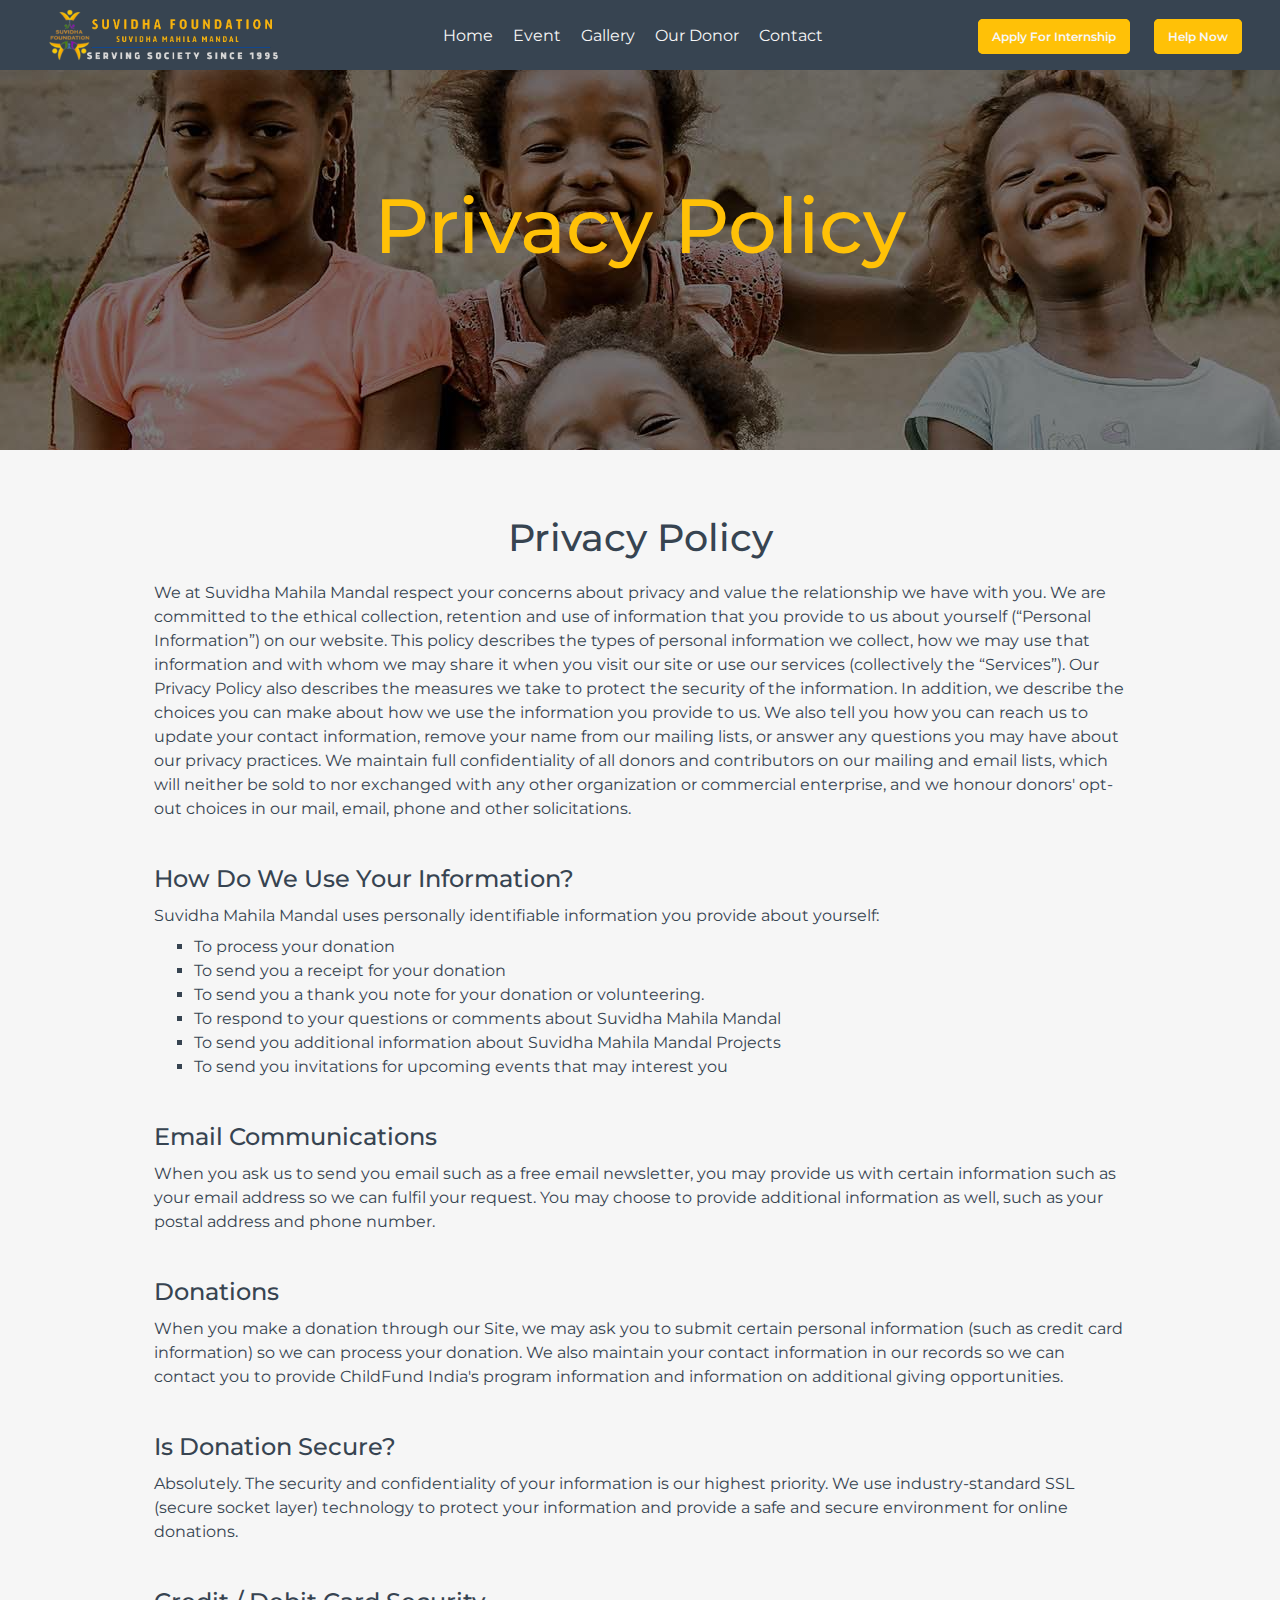
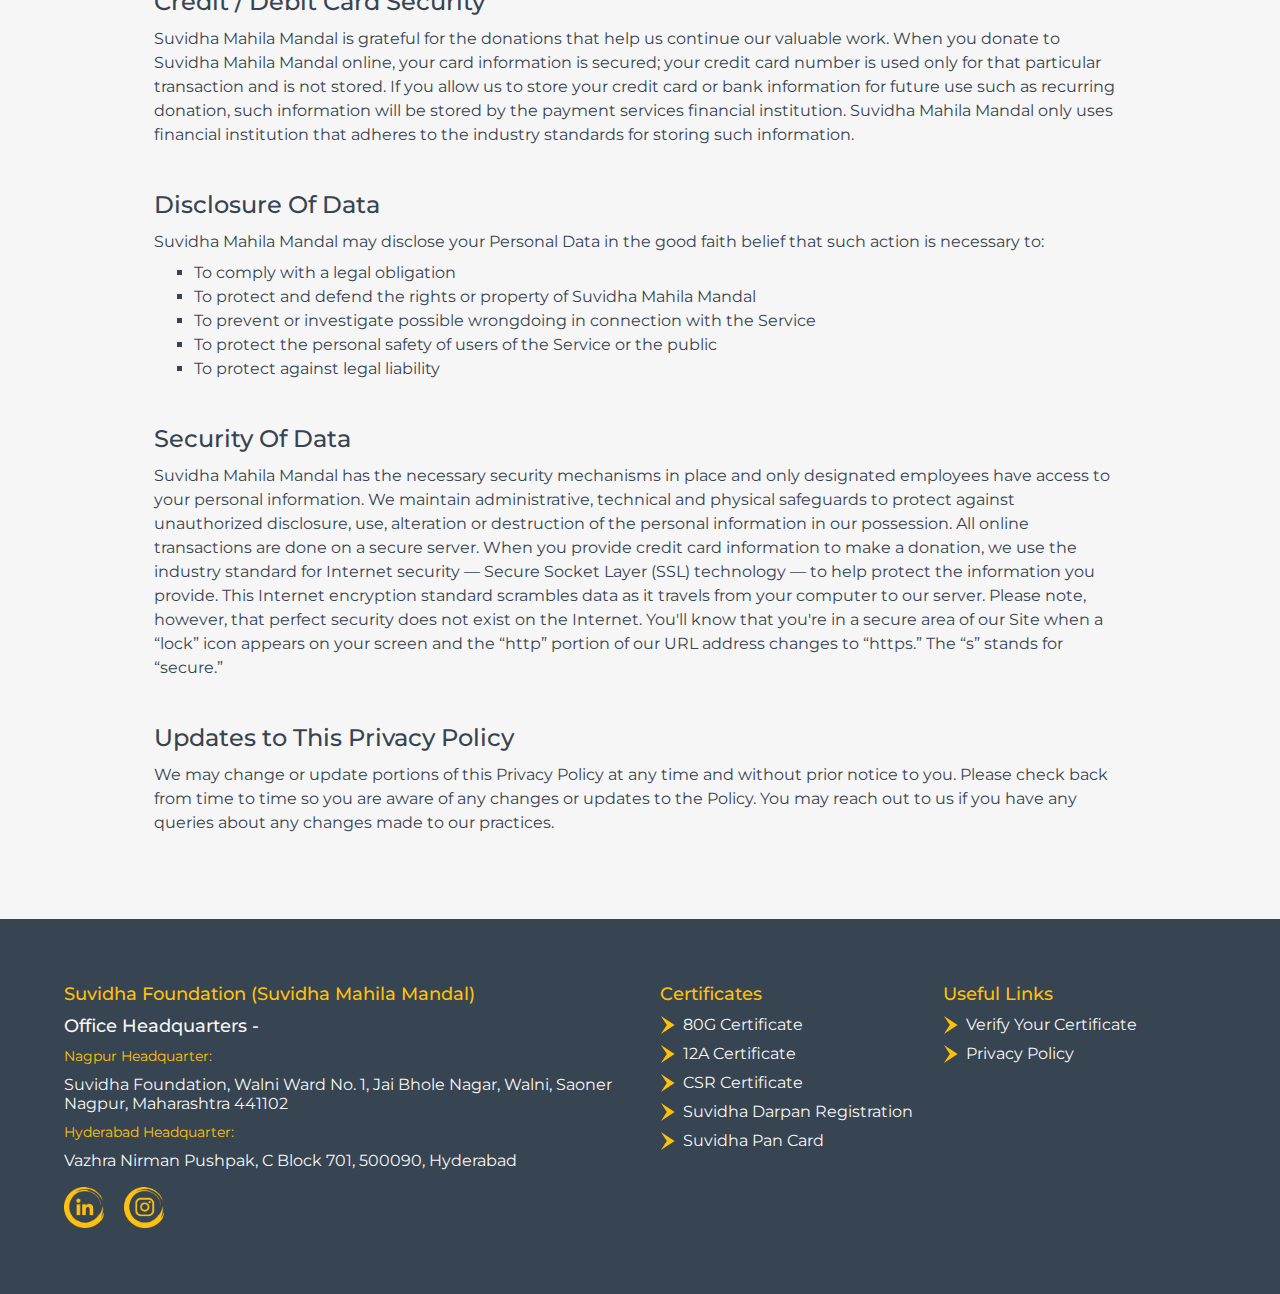
<file: privacyPolicy.html>
<!DOCTYPE html>
<html lang="en">
  <head>
    <meta charset="UTF-8" />
    <meta name="viewport" content="width=device-width, initial-scale=1.0" />
    <title>Suvidha Foundation/Privacy Policy</title>
    <link href="images/favicon.png" rel="icon">
    <link rel="stylesheet" href="styles.css" />
    <link rel="stylesheet" href="privacy.css" />
  </head>
  <body>
    <div id="header"></div>
    <section class="privacyHeader">
      <h1>Privacy Policy</h1>
    </section>
    <section class="privacyWrapper">
      <h1>Privacy Policy</h1>
      <div class="privacyContent">
        <p>
          We at Suvidha Mahila Mandal respect your concerns about privacy and
          value the relationship we have with you. We are committed to the
          ethical collection, retention and use of information that you provide
          to us about yourself (“Personal Information”) on our website. This
          policy describes the types of personal information we collect, how we
          may use that information and with whom we may share it when you visit
          our site or use our services (collectively the “Services”). Our
          Privacy Policy also describes the measures we take to protect the
          security of the information. In addition, we describe the choices you
          can make about how we use the information you provide to us. We also
          tell you how you can reach us to update your contact information,
          remove your name from our mailing lists, or answer any questions you
          may have about our privacy practices. We maintain full confidentiality
          of all donors and contributors on our mailing and email lists, which
          will neither be sold to nor exchanged with any other organization or
          commercial enterprise, and we honour donors' opt-out choices in our
          mail, email, phone and other solicitations.
        </p>
        <div class="policies">
          <h2>How Do We Use Your Information?</h2>
          <p>
            Suvidha Mahila Mandal uses personally identifiable information you
            provide about yourself:
          </p>
          <ul>
            <li>To process your donation</li>
            <li>To send you a receipt for your donation</li>
            <li>
              To send you a thank you note for your donation or volunteering.
            </li>
            <li>
              To respond to your questions or comments about Suvidha Mahila
              Mandal
            </li>
            <li>
              To send you additional information about Suvidha Mahila Mandal
              Projects
            </li>
            <li>
              To send you invitations for upcoming events that may interest you
            </li>
          </ul>
        </div>

        <div class="policies">
          <h2>Email Communications</h2>
          <p>
            When you ask us to send you email such as a free email newsletter,
            you may provide us with certain information such as your email
            address so we can fulfil your request. You may choose to provide
            additional information as well, such as your postal address and
            phone number.
          </p>
        </div>

        <div class="policies">
          <h2>Donations</h2>
          <p>
            When you make a donation through our Site, we may ask you to submit
            certain personal information (such as credit card information) so we
            can process your donation. We also maintain your contact information
            in our records so we can contact you to provide ChildFund India's
            program information and information on additional giving
            opportunities.
          </p>
        </div>

        <div class="policies">
          <h2>Is Donation Secure?</h2>
          <p>
            Absolutely. The security and confidentiality of your information is
            our highest priority. We use industry-standard SSL (secure socket
            layer) technology to protect your information and provide a safe and
            secure environment for online donations.
          </p>
        </div>

        <div class="policies">
          <h2>Credit / Debit Card Security</h2>
          <p>
            Suvidha Mahila Mandal is grateful for the donations that help us
            continue our valuable work. When you donate to Suvidha Mahila Mandal
            online, your card information is secured; your credit card number is
            used only for that particular transaction and is not stored. If you
            allow us to store your credit card or bank information for future
            use such as recurring donation, such information will be stored by
            the payment services financial institution. Suvidha Mahila Mandal
            only uses financial institution that adheres to the industry
            standards for storing such information.
          </p>
        </div>

        <div class="policies">
          <h2>Disclosure Of Data</h2>
          <p>
            Suvidha Mahila Mandal may disclose your Personal Data in the good
            faith belief that such action is necessary to:
          </p>
          <ul>
            <li>To comply with a legal obligation</li>
            <li>
              To protect and defend the rights or property of Suvidha Mahila
              Mandal
            </li>
            <li>
              To prevent or investigate possible wrongdoing in connection with
              the Service
            </li>
            <li>
              To protect the personal safety of users of the Service or the
              public
            </li>
            <li>To protect against legal liability</li>
          </ul>
        </div>

        <div class="policies">
          <h2>Security Of Data</h2>
          <p>
            Suvidha Mahila Mandal has the necessary security mechanisms in place
            and only designated employees have access to your personal
            information. We maintain administrative, technical and physical
            safeguards to protect against unauthorized disclosure, use,
            alteration or destruction of the personal information in our
            possession. All online transactions are done on a secure server.
            When you provide credit card information to make a donation, we use
            the industry standard for Internet security ― Secure Socket Layer
            (SSL) technology ― to help protect the information you provide. This
            Internet encryption standard scrambles data as it travels from your
            computer to our server. Please note, however, that perfect security
            does not exist on the Internet. You'll know that you're in a secure
            area of our Site when a “lock” icon appears on your screen and the
            “http” portion of our URL address changes to “https.” The “s” stands
            for “secure.”
          </p>
        </div>

        <div class="policies">
          <h2>Updates to This Privacy Policy</h2>
          <p>
            We may change or update portions of this Privacy Policy at any time
            and without prior notice to you. Please check back from time to time
            so you are aware of any changes or updates to the Policy. You may
            reach out to us if you have any queries about any changes made to
            our practices.
          </p>
         
        </div>
      </div>
    </section>
    <div id="footer"></div>
    <script src="script.js"></script>
  </body>
</html>
</file>
<file: styles.css>
@import url("https://fonts.googleapis.com/css2?family=Montserrat:ital,wght@0,100..900;1,100..900&display=swap");

* {
  padding: 0;
  margin: 0;
  box-sizing: border-box;
  scroll-behavior: smooth;
  font-family: "Montserrat", sans-serif;
}
body {
  background-color: var(--primary-color);
  overflow-x: hidden;
  color: var(--color);
}
:root {
  --color: #374451;
  --highlight: #ffc107;
  --primary-color: #f6f6f6;
}
h1, h2, h3{
  font-weight: 500;
}
.button {
  width: 50px;
  height: 50px;
  border-radius: 50%;
  background-color: rgb(20, 20, 20);
  border: none;
  font-weight: 600;
  display: none;
  align-items: center;
  justify-content: center;
  box-shadow: 0px 0px 0px 4px rgba(255, 245, 223, 0.253);
  cursor: pointer;
  transition-duration: 0.3s;
  overflow: hidden;
  position: fixed;
  right: 30px;
  bottom: 10px;
  z-index: 999999;
}

.svgIcon {
  width: 12px;
  transition-duration: 0.3s;
}

.svgIcon path {
  fill: white;
}

.button:hover {
  width: 140px;
  border-radius: 50px;
  transition-duration: 0.3s;
  background-color: var(--highlight);
  align-items: center;
}

.button:hover .svgIcon {
  /* width: 20px; */
  transition-duration: 0.3s;
  transform: translateY(-200%);
}

.button::before {
  position: absolute;
  bottom: -20px;
  content: "Back to Top";
  color: white;
  /* transition-duration: .3s; */
  font-size: 0px;
}

.button:hover::before {
  font-size: 13px;
  opacity: 1;
  bottom: unset;
  /* transform: translateY(-30px); */
  transition-duration: 0.3s;
}

.btn {
  padding: 8px 12px;
  color: var(--primary-color);
  background-color: var(--highlight);
  border: 2px solid var(--highlight);
  text-decoration: none;
  border-radius: 5px;
  position: relative;
  overflow: hidden;
  transition: all 0.3s ease-in-out;
  font-size: 12px;
  font-weight: 600;
}
.btn:hover {
  color: var(--highlight);
  background-color: transparent;
}

/* Hero section styling */
.hero {
  width: 100%;
  height: 100vh;
  background-color: var(--primary-color);
  display: flex;
  align-items: center;
  justify-content: center;
  overflow: hidden;
  padding-top: 70px;
}
.slideshow-container {
  width: 100%;
  height: 100%;
  position: relative;
  background: #fff;
  border: 1px solid #ccc;
  box-shadow: 0px 4px 8px rgba(0, 0, 0, 0.1);
}

.slides {
  width: 100%;
  height: 100%;
  display: none;
  text-align: center;
  position: relative;
  animation-name: fade;
  animation-duration: 0.5s;
  animation-fill-mode: both;
  align-items: center;
  justify-content: center;
}
.slides::after {
  width: 100%;
  height: 100%;
  top: 0;
  left: 0;
  content: "";
  position: absolute;
  z-index: -1;
  background-color: rgba(0, 0, 0, 0.2);
}
.slides h1 {
  color: var(--primary-color);
  font-size: clamp(20px, 4vw, 40px);
}
.slides img {
  position: absolute;
  top: 0;
  left: 0;
  width: 100%;
  height: 100%;
  object-fit: cover;
  z-index: -1;
}
.content {
  font-size: 24px;
  color: #333;
  max-width: 700px;
}

@keyframes fade {
  from {
    opacity: 0.4;
  }
  to {
    opacity: 1;
  }
}

/* Navigation buttons */
.prev,
.next {
  cursor: pointer;
  position: absolute;
  top: 50%;
  width: auto;
  padding: 16px;
  margin-top: -22px;
  color: white;
  background-color: #ffc107;
  font-weight: bold;
  font-size: 18px;
  transition: 0.6s ease;
  border-radius: 0 3px 3px 0;
  user-select: none;
}

.next {
  right: 0;
  border-radius: 3px 0 0 3px;
}

.prev:hover,
.next:hover {
  background-color: rgba(255, 255, 255, 0.8);
}
.donateNowbtn {
  margin-top: 40px;
}
#videoContainer {
  position: absolute;
  display: none;
  z-index: 999999;
  align-items: center;
  justify-content: center;
  width: 100vw;
  height: 100vh;
  padding-top: 20px;
  background-color: rgba(0, 0, 0, 0.3);
}
#closeButton {
  position: absolute;
  top: 0;
  right: 0;
  padding: 10px 12px;
  border: none;
  background-color: #fff;
  cursor: pointer;
  z-index: 9999999;
}
.videoInner {
  position: relative;
  width: 58%;
  height: max-content;
}
/* collab section  */
.colab {
  width: 100%;
  padding: 10px 3vw;
  margin: 20px 0;
  box-shadow: 0 0 4px rgb(190, 189, 189);
  display: flex;
  align-items: center;
  justify-content: space-between;
  background-color: #fff;
}
.colab img {
  width: 30%;
  height: auto;
  object-fit: contain;
}
/* about section Styling */
.aboutUs {
  width: 100%;
  height: max-content;
  padding: 3vw;
  display: flex;
  align-items: flex-start;
  justify-content: center;
  background-color: #fff;
}
.imgContainer {
  width: 35vw;
  height: 35vw;
  overflow: hidden;
  position: relative;
}
.imgContainer .aboutImg {
  width: 100%;
  height: 100%;
  object-fit: contain;
}
.femalehead {
  width: 101%;
  height: 101%;
  left: 0;
  top: 0;
  object-fit: contain;
  position: absolute;
  mix-blend-mode: screen;
}
.aboutContent {
  display: flex;
  flex-direction: column;
  margin: 0 40px;
  height: max-content;
  width: 50%;
  align-items: flex-start;
  color: var(--color);
}
.aboutContent h3 {
  color: var(--highlight);
}
.aboutContent h1 {
  font-size: clamp(20px, 3vw, 40px);
}
.tab-container {
  width: 100%;
  display: flex;
  align-items: center;
  justify-content: space-between;
  text-align: center;
  margin-top: 20px;
  position: relative;
}

.tab-link {
  background-color: transparent;
  color: var(--color);
  padding: 14px 20px;
  flex-grow: 1;
  border: none;
  cursor: pointer;
  border-bottom: 1px solid var(--color);
  font-size: 16px;
  transition: background-color 0.3s ease;
  font-weight: 700;
}

.tab-link:hover {
  color: var(--highlight);
  border-bottom: 3px solid var(--highlight);
}

.tabshow-container {
  width: 100%;
  position: relative;
  margin: auto;
  background: #fff;
  border: 1px solid #ccc;
  box-shadow: 0px 4px 8px rgba(0, 0, 0, 0.1);
  padding: 10px;
  margin-top: 20px;
}

.tab {
  display: none;
}
#tab1 {
  display: block;
}
.tab ul li {
  list-style: none;
  margin-bottom: 20px;
}
.tab-link.activeTab {
  color: var(--highlight);
  border-bottom: 3px solid var(--highlight);
}
/* what we do section styling/ */

.whatWedo {
  width: 100%;
  padding: 3vw;
  background-color: var(--primary-color);
  display: flex;
  flex-direction: column;
  align-items: center;
  justify-content: center;
  color: var(--color);
}
.whatWedo .heading {
  color: var(--highlight);
}
.whatWedo h1 {
  margin-bottom: 50px;
  font-size: clamp(20px, 3vw, 40px);
}
.cardWrapper {
  width: 100%;
  height: max-content;
  padding: 3vw;
  display: flex;
  align-items: center;
  justify-content: center;
  flex-wrap: wrap;
  gap: 60px;
}
.cardIcon {
  width: 90px;
  height: 90px;
  border-radius: 50%;
  background-color: #fff;
  position: absolute;
  top: -45px;
  left: 35%;
  box-shadow: 0 0 10px rgb(208, 208, 208);
  display: flex;
  align-items: center;
  justify-content: center;
}
.cardIcon img {
  width: 60%;
  height: 60%;
  object-fit: contain;
}
.card {
  width: 330px;
  height: max-content;
  padding: 50px 20px 20px 20px;
  border-radius: 5px;
  position: relative;
  display: flex;
  flex-direction: column;
  align-items: flex-start;
  justify-content: center;
  box-shadow: 0 0 5px rgb(208, 208, 208);
  transition: transform 0.2s ease-in-out;
}
.card:hover {
  transform: scale(1.06);
}
.card h2 {
  margin-bottom: 10px;
}
.card p {
  text-align: justify;
}
.card1 {
  background-color: rgb(208, 255, 210);
}
.card2 {
  background-color: rgb(208, 231, 255);
}
.card3 {
  background-color: rgb(208, 255, 227);
}
.card4 {
  background-color: rgb(255, 208, 216);
}
.card5 {
  background-color: rgb(249, 255, 208);
}
.card6 {
  background-color: rgb(208, 245, 255);
}

/* Statistics section styling  */

.stats {
  width: 100%;
  padding: 20px 3vw;
  height: max-content;
  display: flex;
  align-items: center;
  justify-content: center;
  background: linear-gradient(to bottom, #f6f6f6 50%, #fff 50%);
}
.statsCover {
  width: 80%;
  height: max-content;
  padding: 20px;
  background-color: #fff;
  color: var(--color);
  box-shadow: 0 0 4px rgb(202, 202, 202);
  display: flex;
  align-items: center;
  justify-content: space-around;
  flex-wrap: wrap;
}
.statsItem {
  display: flex;
  flex-direction: column;
  align-items: center;
  width: max-content;
  margin: 20px;
}
.statsItem img {
  width: 40px;
  height: 40px;
}
.statsItem h1 {
  font-size: clamp(20px, 2vw, 40px);
}
.statsItem span {
  font-size: 12px;
  font-weight: 600;
}
/* Events section styling */
.events {
  display: flex;
  flex-direction: column;
  width: 100%;
  height: max-content;
  padding: 3vw;
  align-items: center;
  justify-content: center;
  color: var(--color);
  z-index: 3;
  position: relative;
  background-color: #fff;
}
.events .heading {
  color: var(--highlight);
  text-align: center;
  font-size: clamp(18px,2vw, 24px);
}
.events h1 {
  margin-bottom: 50px;
  font-size: clamp(20px, 3vw, 40px);
  width: 70%;
  text-align: center;
}
.eventCardWrapper {
  width: 100%;
  height: max-content;
  display: flex;
  align-items: center;
  justify-content: center;
  flex-wrap: wrap;
  gap: 50px;
}
.eventCard {
  width: 40%;
  height: 500px;
  border-radius: 5px;
  display: flex;
  flex-direction: column;
  align-items: center;
  justify-content: flex-start;
  padding: 20px;
  box-shadow: 0 0 4px rgb(181, 181, 181);
  position: relative;
  min-width: 450px;
  transition: all 0.3s ease-in-out;
}
.eventCard:hover {
  transform: scale(1.05);
}
.eventimgContainer {
  width: 100%;
  height: 75%;
  border-radius: 5px;
  position: relative;
  overflow: hidden;
  
}
.eventimgContainer img {
  width: 100%;
  height: 100%;
  object-fit: cover;
}
.eventCardHeading {
  color: var(--highlight);
  text-align: left;
  width: 100%;
  margin: 20px 0 10px 0;
}
.navigateToEvents {
  width: 100%;
  height: 50px;
  margin: 50px 0;
  display: flex;
  align-items: center;
  justify-content: center;
}

/* about tean styling */
.team {
  width: 100%;
  padding: 3vw;
  height: max-content;
  background-color: var(--primary-color);
  display: flex;
  flex-direction: column;
  align-items: center;
  justify-content: center;
}
.team h1 {
  margin-bottom: 50px;
  font-size: clamp(20px, 3vw, 40px);
  width: 70%;
  text-align: center;
}
.team .heading {
  color: var(--highlight);
}
.teamWrapper {
  display: flex;
  align-items: center;
  justify-content: center;
  width: 100%;
  height: max-content;
  gap: 20px;
  flex-wrap: wrap;
}
.teamMember {
  width: 220px;
  height: 260px;
  border-radius: 5px;
  display: flex;
  flex-direction: column;
  align-items: center;
  justify-content: center;
  box-shadow: 0 0 4px rgb(169, 169, 169);
  transition: all 0.2s ease-in-out;
  position: relative;
  overflow: hidden;
}
.memberimgWrapper {
  width: 150px;
  height: 150px;
  margin-bottom: 20px;
  position: relative;
  display: flex;
  align-items: center;
  justify-content: center;
  overflow: hidden;
  border-radius: 50%;
}
.memberimgWrapper img {
  width: 100%;
  height: 100%;
  overflow: hidden;
  object-fit: cover;
}
.teamMember:hover {
  transform: translateY(-7px);
}
.linkedIn {
  width: 50px;
  height: 50px;
  position: absolute;
  top: 0;
  left: 0;
  display: flex;
  align-items: center;
  justify-content: center;
  border-radius: 5px 0 5px 0;
  cursor: pointer;
}
.linkedIn:hover {
  background-color: rgba(182, 182, 182, 0.3);
}
.linkedIn img {
  width: 30px;
  height: 30px;
}

/* Internship section styling */
.internship {
  display: flex;
  flex-direction: column;
  align-items: center;
  justify-content: center;
  text-align: center;
  padding: 3vw;
  width: 100%;
  height: max-content;
  background-image: url(images/internBackground.jpg);
  background-position: center;
  background-repeat: no-repeat;
  background-size: cover;
  position: relative;
  color: var(--primary-color);
}
.internshipContent {
  position: relative;
  z-index: 2;
  width: 60%;
}
.internship::before {
  width: 100%;
  height: 100%;
  top: 0;
  left: 0;
  content: "";
  z-index: 0;
  position: absolute;
  background-color: rgba(0, 0, 0, 0.3);
}
.internshipContent h1 {
  color: var(--highlight);
  font-size: clamp(20px, 3vw, 40px);
}
.internshipContent h3 {
  margin: 10px 0 20px 0;
  font-weight: 500;
  font-size: clamp(16px, 2vw, 25px);
}
.internshipContent p {
  margin-bottom: 30px;
  font-weight: 400;
}

/* event page header */
.eventheader {
  width: 100%;
  height: 40vh;
  background-image: url(images/Suvidha-event.jpg);
  font-size: clamp(20px,3vw,50px);
  background-attachment: fixed;
  background-size: cover;
  background-position: center;
  display: flex;
  align-items: center;
  justify-content: center;
  position: relative;
}
.eventheader::after {
  width: 100%;
  height: 100%;
  top: 0;
  left: 0;
  content: "";
  z-index: 0;
  position: absolute;
  background-color: rgba(0, 0, 0, 0.3);
}
.eventheader h1 {
  position: relative;
  z-index: 1;
  color: var(--highlight);
  text-decoration: underline 4px solid var(--highlight);
  text-underline-offset: 5px;
  position: fixed;
}

/* testimonial section styling */
.testimonials {
  width: 100%;
  display: flex;
  padding: 5vw;
  flex-direction: column;
  align-items: center;
  justify-content: center;
  color: var(--color);
  background-color: var(--primary-color);
}
.testimonials h1{
  /* margin-bottom: 50px; */
  font-size: 3vw;
  width: 70%;
  text-align: center;
}
.testimonials .heading {
  color: var(--highlight);
}

@media screen and (max-width: 768px) {
  #closeButton {
    padding: 1px 5px;
  }
  .button {
    width: 40px;
    height: 40px;
    right: 10px;
  }
  .hero {
    height: 70vh;
  }
  .aboutUs {
    flex-direction: column;
    align-items: center;
    gap: 20px;
  }
  .imgContainer {
    height: 60vw;
    width: 60vw;
  }
  .aboutContent {
    width: 100%;
  }
  .statsCover {
    width: 100%;
  }
  .events h1 {
    width: 100%;
  }
  .eventCard {
    padding: 10px;
    width: 340px;
    min-width: 330px;
    height: 400px;
  }
  .eventimgContainer {
    height: 60%;
  }
  .team h1 {
    width: 100%;
  }
  .internshipContent {
    width: 100%;
  }
  .internship {
    padding: 3vw 3vw 7vw 3vw;
  }
  .internshipContent p {
    font-size: 14px;
  }
  .btn {
    padding: 7px 10px;
    font-size: 12px;
  }
  .prev,
  .next {
    top: 45%;
    padding: 10px;
  }
}
@media screen and (max-width: 500px) {
  .hero {
      height: 45vh;
  }
  .prev, .next {
    top: 50%;
    padding: 8px;
}
.videoInner {
  width: 80%;
}
}
</file>
<file: gallery.css>
/* From Uiverse.io by alexruix */
.Gallerycard {
  width: 340px;
  height: 254px;
  border-radius: 5px;
  background: #f5f5f5;
  position: relative;
  padding: 5px;
  border: 2px solid #c3c6ce;
  transition: 0.3s ease-out;
  overflow: visible;
  cursor: pointer;
}

.card-details {
  height: 100%;
  width: 100%;
  border-radius: 5px;
  overflow: hidden;
}
.card-details img {
  width: 100%;
  height: 100%;
  object-fit: cover;
}

.card-heading {
  transform: translate(-50%, 125%);
  width: 65%;
  border-radius: 5px;
  border: none;
  background-color: var(--highlight);
  color: var(--primary-color);
  font-size: 1rem;
  padding: 0.5rem 0.5rem;
  position: absolute;
  left: 50%;
  bottom: 0;
  opacity: 0;
  transition: 0.3s ease-out;
  text-align: center;
}

.text-title {
  font-size: 1.5em;
  font-weight: bold;
}

/*Hover*/
.Gallerycard:hover {
  border-color: var(--highlight);
  box-shadow: 0 4px 18px 0 rgba(0, 0, 0, 0.25);
  transform: scale(1.02);
}

.Gallerycard:hover .card-heading {
  transform: translate(-50%, 50%);
  opacity: 1;
}

/* Base table styles */
.table {
  width: 100%;
  max-width: 100%;
  border-collapse: collapse;
  margin-bottom: 1rem;
  color: #333;
}

/* Add lines between rows */
.table tbody tr {
  border-top: 1px solid #dee2e6;
  border-bottom: 1px solid #dee2e6;
}

/* Hover effect */
.table tbody tr:hover {
  background-color: #f1f1f1;
  transition: background-color 0.3s ease;
}

/* Table header styles */
.table thead th {
  padding: 1rem;
  background-color: var(--highlight);
  color: white;
  text-align: left;
  font-weight: bold;
}

/* Table body styles */
.table tbody td {
  padding: 0.75rem;
}
.manyMore {
  font-weight: 500;
}
/* donate page styling */
.donateheader {
  width: 100%;
  height: 50vh;
  background-image: url(images/Donation.jpg);
  background-attachment: fixed;
  display: flex;
  align-items: center;
  justify-content: center;
  position: relative;
  font-size: clamp(20px,3vw,50px);
}
.donateheader::after {
  width: 100%;
  height: 100%;
  top: 0;
  left: 0;
  content: "";
  z-index: 0;
  position: absolute;
  background-color: rgba(0, 0, 0, 0.3);
}
.donateheader h1 {
  position: relative;
  z-index: 1;
  color: var(--highlight);
  text-decoration: underline 4px solid var(--highlight);
  text-underline-offset: 5px;
  position: fixed;
}
.paymentMethod {
  width: 100%;
  height: max-content;
  padding: 5vw;
  display: flex;
  flex-direction: column;
  align-items: center;
  justify-content: center;
  position: relative;
  z-index: 5;
  overflow: hidden;
  background-color: #fff;
}
.paymentMethod h1 {
  color: var(--highlight);
  font-size: clamp(20px, 4vw, 40px);
  margin-bottom: 20px;
  font-weight: 500;
}
.paymentWrapper {
  background-color: var(--primary-color);
  display: flex;
  align-items: center;
  justify-content: center;
  height: 80%;
  width: max-content;
  position: relative;
}
.paymentDetails,
.QRcode {
  height: 100%;
  display: flex;
  flex-direction: column;
  align-items: flex-start;
  justify-content: flex-start;
  padding: 40px;
  gap: 20px;
}
.paymentDetails h2 {
  font-weight: 600;
  font-size: 28px;
}
.paymentDetails p {
  font-size: 18px;
}
.qrcodeWrapper {
  width: 290px;
  height: 100%;
  position: relative;
  overflow: hidden;
  vertical-align: middle;
}
.QRcode img {
  height: 100%;
  width: 100%;
}
.sendMessage {
  width: 70vw;
  height: 30vw;
  background-image: url(images/contact.jpg);
  background-size: cover;
  display: flex;
  flex-direction: column;
  align-items: center;
  justify-content: center;
  padding: 5vw;
}
.sendMessage img {
  width: 100%;
  height: 100%;
  object-fit: cover;
}

.buttonWrapper{
  width: 80%;
  text-decoration: none;
}
.EmailAndNo {
  height: 60px;
  width: 70vw;
  display: flex;
  justify-content: space-between;
  align-items: center;
  margin-bottom: 20px;
  padding: 0 20px;
  font-weight: 500;
  color: var(--highlight);
  background-color: rgba(0, 0, 0, 0.5);
  position: relative;
}
.EmailAndNo span {
  display: flex;
  position: relative;
  align-items: center;
  gap: 10px;
}
.EmailAndNo img {
  width: 40px;
  height: 40px;

}

button {
  font-family: inherit;
  font-size: 20px;
  background: var(--highlight);
  color: white;
  padding: 0.7em 1em;
  padding-left: 0.9em;
  display: flex;
  align-items: center;
  justify-content: center;
  border: none;
  border-radius: 5px;
  overflow: hidden;
  transition: all 0.2s;
  cursor: pointer;
  width: 100%;
}

button span {
  display: block;
  margin-left: 0.3em;
  transition: all 0.3s ease-in-out;
}

button svg {
  display: block;
  transform-origin: center center;
  transition: transform 0.3s ease-in-out;
}

button:hover .svg-wrapper {
  animation: fly-1 0.6s ease-in-out infinite alternate;
}

button:hover svg {
  transform: translateX(1.2em) rotate(45deg) scale(1.1);
}

button:hover span {
  transform: translateX(25em);
}

button:active {
  transform: scale(0.95);
}

@keyframes fly-1 {
  from {
    transform: translateY(0.1em);
  }

  to {
    transform: translateY(-0.1em);
  }
}

/* Responsive table: Make the table scrollable on smaller screens */
@media (max-width: 768px) {
  .card-heading {
    transform: translate(-50%, 50%);
    opacity: 1;
  }
  .table {
    display: block;
    overflow-x: auto;
    white-space: wrap;
  }

  /* Ensure the hover effect is maintained in responsive mode */
  .table tbody tr:hover {
    background-color: #f1f1f1;
  }
  .paymentWrapper {
    flex-direction: column-reverse;
  }
  .paymentDetails h2 {
    font-size: 26px;
  }
  .paymentDetails p {
    font-size: 16px;
  }
  .sendMessage {
    width: 90vw;
    height: 50vw;
  }
  .EmailAndNo {
    width: 94vw;
    flex-direction: column;
    height: max-content;
    align-items: flex-start;
    gap: 20px;
    padding: 15px;
    font-size: 13px;
  }
}
</file>
<file: footer.css>
.footer {
  width: 100%;
  height: max-content;
  padding: 5vw;
  background-color: var(--color);
  color: var(--primary-color);
  display: flex;
  align-items: flex-start;
  justify-content: center;
  gap: 40px;
  overflow-x: hidden;
  position: relative;
  z-index: 9999999;
}
.footer span {
  color: var(--highlight);
  font-size: 18px;
  font-weight: 500;
}
.adddress {
  display: flex;
  flex-direction: column;
  gap: 10px;
  width: 50%;
}
.adddress h2 {
  font-weight: 500;
  font-size: 18px;
}
.footerHeading {
  font-weight: 400;
  font-size: 14px;
  color: var(--highlight);
}
.addressContent {
  font-weight: 400;
  font-size: 16px;
}
.socialContainer {
  display: flex;
  align-items: center;
  justify-content: flex-start;
  gap: 20px;
}
.social {
  display: flex;
  align-items: center;
  justify-content: center;
  width: 40px;
  margin-top: 10px;
  height: 40px;
  position: relative;
  border-radius: 50%;
  cursor: pointer;
  transition: transform 0.2s ease-in-out;
}
.social:hover {
  transform: scale(0.9);
}
.social img {
  width: 100%;
  height: 100%;
}
.usefullLinks {
  display: grid;
  width: 50%;
  grid-template-columns: repeat(2, 1fr);
  gap: 10px;
}
.usefullLinks a {
  text-decoration: none;
  color: var(--primary-color);
  font-size: 16px;
  display: flex;
  align-items: center;
  gap: 5px;
  transition: all 0.2s ease;
}

.usefullLinks a:hover {
  color: var(--highlight);
}
@media screen and (max-width: 850px) {
  .footer {
    flex-direction: column-reverse;
  }
  .adddress {
    width: 100%;
  }
  .usefullLinks {
    width: 100%;
  }
  .footer span {
    font-size: 16px;
  }
  .adddress h2 {
    font-size: 16px;
  }
  .footerHeading {
    font-size: 12px;
  }
  .addressContent {
    font-size: 14px;
  }
  .usefullLinks a {
    font-size: 14px;
  }
  .social {
    width: 35px;
    height: 35px;
  }
}
</file>
<file: header.css>
header {
    width: 100%;
    height: 70px;
    background-color: var(--color);
    display: flex;
    align-items: center;
    justify-content: space-between;
    padding: 5px 3vw;
    position: fixed;
    z-index: 99999999;
}
.logo {
    width: 250px;
    height: 70px;
}
.logo img {
    width: 100%;
    height: 100%;
    object-fit: contain;
}
.headerOptions ul {
    display: flex;
    align-items: center;
    color: var(--primary-color);
    list-style: none;
}
.headerOptions ul li {
    margin: 0 10px;
    cursor: pointer;
    position: relative;
}
.headerOptions ul li a {
  text-decoration: none;
  color: var(--primary-color);
  transition:all 0.2s ease-in-out;
}
.headerOptions ul li a:hover {
    color: var(--highlight);
}
.headerOptions ul li::after {
    content: "";
    position: absolute;
    bottom: -3px;
    left: 0;
    width: 0;
    height: 2px;
    background-color: var(--highlight);
    transition: all 0.2s ease-in-out;

}
.headerOptions ul li:hover::after {
    width: 100%;
}
.apply {
    margin-right: 20px;
}
/* Basic styles for the dropdown */
.dropdown {
    position: relative;
    display: none;
  }
  
  .dropdown-btn {
    background-color: var(--highlight);
    color: white;
    padding: 10px 15px;
    font-size: 16px;
    border: none;
    cursor: pointer;
    border-radius: 5px;
    transition: background-color 0.3s ease;
  }
  .dropdown-btn img {
    width: 20px;
    height: 20px;
  }
  .dropdown-btn:hover {
    background-color: #b98b29;
  }
  
  /* Dropdown content hidden initially */
  .dropdown-content {
    display: flex;
    flex-direction: column;
    position: absolute;
    right: -29px;
    background-color: var(--color);
    box-shadow: 0px 8px 16px rgba(0, 0, 0, 0.2);
    margin-top: 13px;
    overflow: hidden;
    transform-origin: top;
    transform: translateX(100%);
    opacity: 0;
    transition: transform 0.5s ease, opacity 0.5s ease;
    height: 0;
    width: 170px;
    visibility: hidden;
    padding: 10px 0;
    
  }
  
  .dropdown-content a {
    color: var(--primary-color);
    padding: 12px 16px;
    text-decoration: none;
    display: block;
    transition: background-color 0.3s ease;
    font-size: 12px;
  }
  
  .dropdown-content a:hover {
    background-color: #615d46;
  }
  
  /* When the dropdown is open */
  .dropdown-content.open {
    transform: translateX(0);
    opacity: 1;
    visibility: visible;
    height: 100vh;
  }
  
#helpDrop, #applyDrop {
    border: none;
    background-color: var(--highlight);
    color: var(--primary-color);
    display: flex;
    align-items: center;
    justify-content: center;
    margin: 10px 0;
    border-radius: 5px;
    
}
@media screen and (max-width:960px) {
    .headerOptions {
        display: none;
    }
    .buttonSection {
        display: none;
    }
    .dropdown {
        display: inline-block;
      }
}
@media screen and (max-width:450px){
    .logo {
        width: 200px;
        height: 60px;
    }
    .dropdown-content {
        margin-top: 12px;
        right: -15px;
    }
}
</file>
<file: privacy.css>
.privacyHeader {
    width: 100%;
    height: 50vh;
    display: flex;
    align-items: center;
    justify-content: center;
    background: linear-gradient(rgba(0, 0, 0, .5), rgba(0, 0, 0, .5)), url(images/page-header.jpg);
    font-size: clamp(24px,3vw,40px);
    color: var(--highlight);
    text-decoration: 4px solid underline var(--highlight);
    text-underline-offset: 5px;
    background-attachment: fixed;
}
.privacyHeader h1 {
    position: fixed;
}
.privacyWrapper {
    width: 100vw;
    height: max-content;
    background-color: var(--primary-color);
    color: var(--color);
    display: flex;
    flex-direction: column;
    align-items: center;
    justify-content: flex-start;
    padding: 5vw;
    z-index: 5;
    position: relative;
}
.privacyWrapper h1 {
    font-size: clamp(24px,3vw,40px);
    font-weight: 500;
}
.privacyContent {
    display: flex;
    align-items: flex-start;
    flex-direction: column;
    padding: 20px 7vw;
    gap: 40px;
    line-height: 1.5;
}
.policies {
    width: 100%;
    display: flex;
    flex-direction: column;
    gap: 7px;
}
.policies h2 {
    font-weight: 500;
}
.policies ul {
    padding-left: 40px;
    list-style: square;
}

@media screen and (max-width:600px) {
    .privacyContent {
        padding: 20px 0;
        gap: 30px;
    }
    .privacyContent p {
        font-size: 14px;
    }
    .policies ul li {
        font-size: 14px;
    }
    .policies h2 {
        font-size: 20px;
    }
}
</file>
